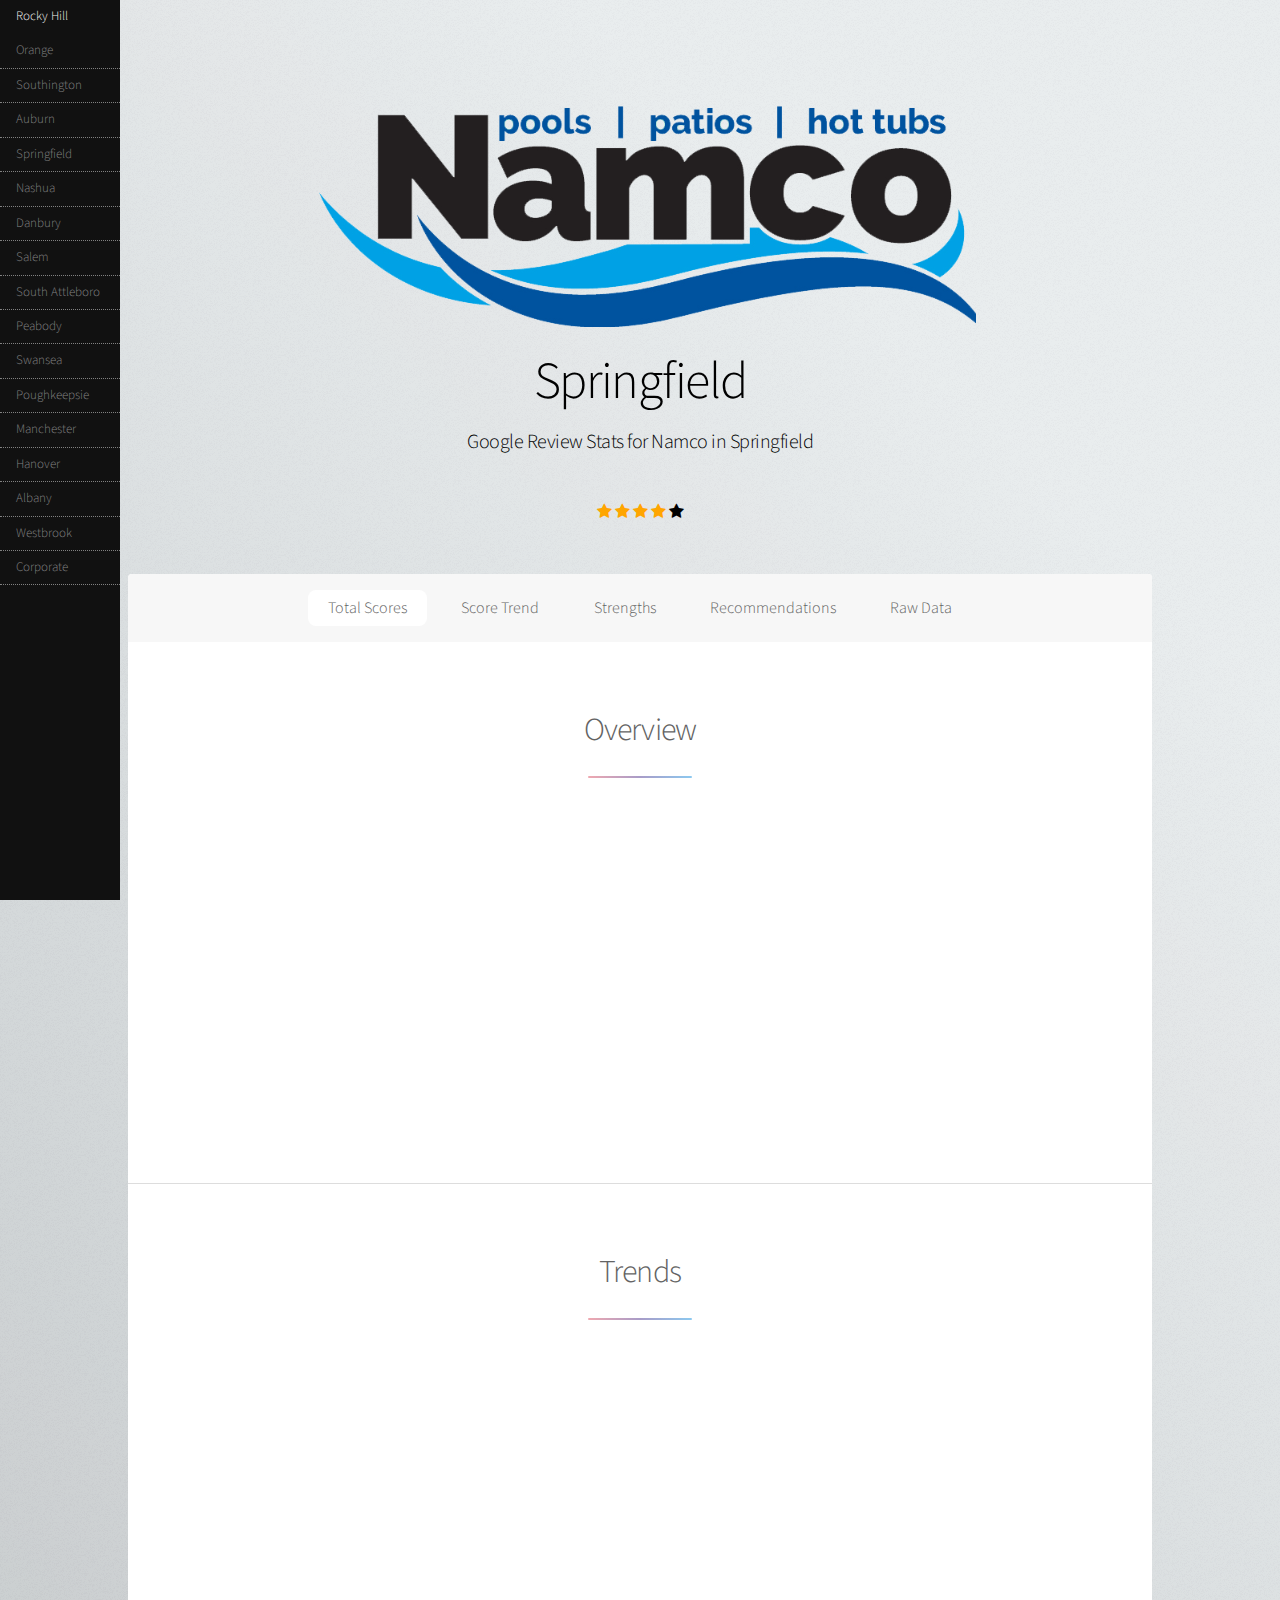
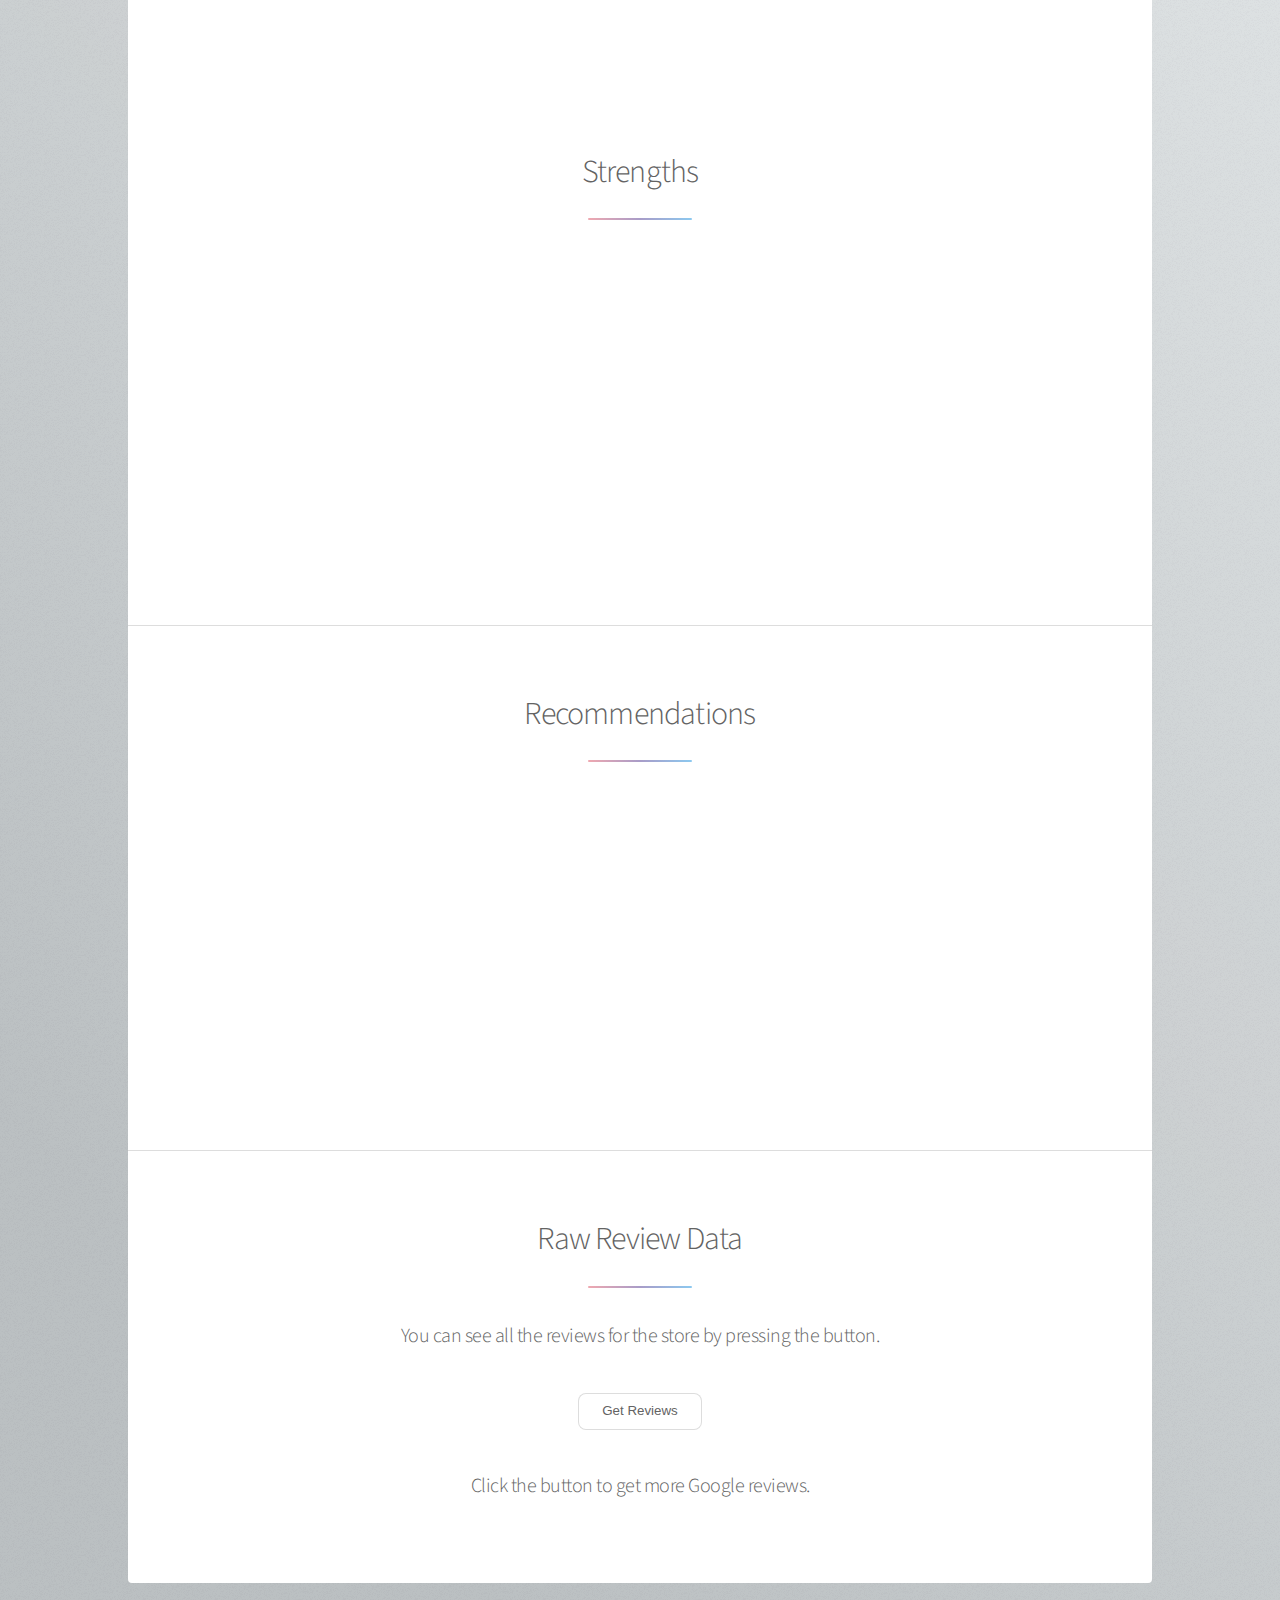
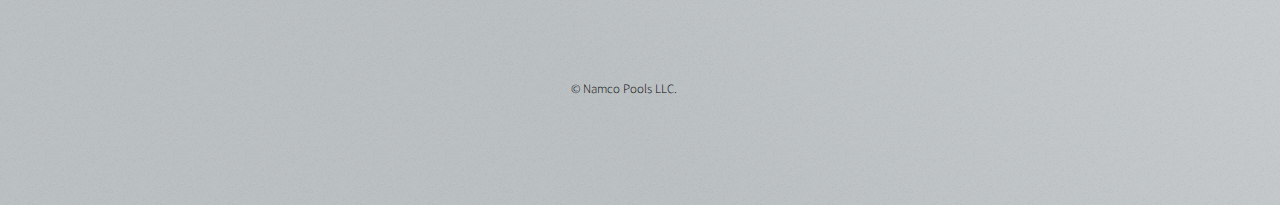
<file: index.html>
<!DOCTYPE HTML>

<html>
	<head>
		<title>Namco - Springfield Reviews</title>
		<meta charset="utf-8" />
		<meta name="viewport" content="width=device-width, initial-scale=1, user-scalable=no" />
		<link rel="stylesheet" href="assets/css/main.css" href="https://cdnjs.cloudflare.com/ajax/libs/font-awesome/4.7.0/css/font-awesome.min.css"/>
		<noscript><link rel="stylesheet" href="assets/css/noscript.css" /></noscript>
		<meta http-equiv="Content-Type" content="text/html; charset=iso-8859-1" />
		<!-- bar graph -->
		<script>
			window.onload = function () {

var chart = new CanvasJS.Chart("chartContainer1",
    {
animationEnabled: true,
        title: {
            text: "Store Recommendations",
        },
        data: [
        {
            type: "pie",
            showInLegend: true,
            dataPoints: [
                { y: 2, legendText: "Poor Customer Service", indexLabel: "No Help" },
                { y: 1, legendText: "Hard to find products and/or messy store", indexLabel: "Messy" },
               { y: 0, legendText: "The staff was very cold and didn't know anything", indexLabel: "Unprofessional"},
            ]
        },
        ]
    });
chart.render();

var chart = new CanvasJS.Chart("chartContainer2",
    {
        animationEnabled: true,
        title: {
            text: "Store Strengths",
        },
        data: [
        {
            type: "pie",
            showInLegend: true,
            dataPoints: [
                { y: 3, legendText: "Helpful Customer Service", indexLabel: "Help" },
                { y: 3, legendText: "Had products available and well-presented", indexLabel: "Availability" },
                { y: 2, legendText: "The staff was very friendly and knowledgable", indexLabel: "Professional" },
            ]
        },
        ]
    });
chart.render();

var chart = new CanvasJS.Chart("chartContainer3",
    {
        animationEnabled: true,
        title: {
            text: "Last 7 Google Reviews"
        },
        axisX: {
            valueFormatString: "MMM",
            interval: 1,
            intervalType: "month"
        },
        axisY: {
            includeZero: false
        },
        data: [
        {
          type: "line",
          dataPoints: [
              { x: new Date(2018, 08, 09), y: 5 },
              { x: new Date(2018, 08, 13), y: 5 },
              { x: new Date(2018, 08, 23), y: 3 },
              { x: new Date(2018, 09, 10), y: 5 },
              { x: new Date(2018, 11, 19), y: 3 },
              { x: new Date(2019, 00, 18), y: 5 },
              { x: new Date(2019, 01, 08), y: 2 }
            ]
        }
        ]
    });
chart.render();

var chart = new CanvasJS.Chart("chartContainer4",
    {
        animationEnabled: true,
        title: {
            text: "Total Number of Google Reviews"
        },
        axisX: {
            interval: 10,
        },


        data: [
        {
            type: "column",
            color: "rgba(85,208,211,.3)",
            dataPoints: [
                { x: 10, y: 0, label: "1 Star" },
                { x: 20, y: 1, label: "2 Star" },
                { x: 30, y: 2, label: "3 Star" },
                { x: 40, y: 0, label: "4 Star" },
                { x: 50, y: 7, label: "5 Star" },
            ]
        },
        ]
    });
chart.render();

	}
		</script>
		
	</head>
	<body class="is-preload">

			<div class="sidenav">
			  <a href="https://namcoreviews.github.io/rockyhill/">Rocky Hill</a>
			  <a href="https://namcoreviews.github.io/orange/">Orange</a>
			  <a href="https://namcoreviews.github.io/southington">Southington</a>
			  <a href="https://namcoreviews.github.io/auburn">Auburn</a>
			  <a href="https://namcoreviews.github.io/springfield">Springfield</a>
			  <a href="https://namcoreviews.github.io/nashua">Nashua</a>
			  <a href="https://namcoreviews.github.io/danbury">Danbury</a>
			  <a href="https://namcoreviews.github.io/salem">Salem</a>
			  <a href="https://namcoreviews.github.io/attleboro">South Attleboro</a>
			  <a href="https://namcoreviews.github.io/peabody">Peabody</a>
			  <a href="https://namcoreviews.github.io/swansea">Swansea</a>
			  <a href="https://namcoreviews.github.io/poughkeepsie">Poughkeepsie</a>
			  <a href="https://namcoreviews.github.io/manchester">Manchester</a>
			  <a href="https://namcoreviews.github.io/hanover">Hanover</a>
			  <a href="https://namcoreviews.github.io/albany">Albany</a>
			  <a href="https://namcoreviews.github.io/westbrook">Westbrook</a>
			  <a href="https://namcoreviews.github.io/corporate">Corporate</a>

			</div>	
		
		<!-- Wrapper -->
			<div id="wrapper">

				<!-- Header -->
					<header id="header" class="alt">
						<span class="logo"><img src="images/Namco_Logo_CMYK.png" alt="" /></span>
						<h1>Springfield</h1>
						<p>Google Review Stats for Namco in Springfield</p>
							<span class="fa fa-star checked"></span>
							<span class="fa fa-star checked"></span>
							<span class="fa fa-star checked"></span>
							<span class="fa fa-star checked"></span>
							<span class="fa fa-star "></span>

					</header>

				<!-- Nav -->
					<nav id="nav">
						<ul>
							<li><a href="#total" class="active">Total Scores</a></li>
							<li><a href="#trend">Score Trend</a></li>
							<li><a href="#strengths">Strengths</a></li>
							<li><a href="#recommendations">Recommendations</a></li>
							<li><a href="#raw"> Raw Data</a></li>
						</ul>
					</nav>

				<!-- Main -->
					<div id="main">

						<!-- Overview -->
						
							<section id="total" class="main">
								<div class="spotlight">
									<div align="center" class="content">
										<header class="major">
											<h2>Overview</h2>

										</header>
											<div id="chartContainer4" style="width: 45%; height: 300px;display: inline-block;"></div><br>

									</div>

								</div>
							</section>
						
	
						
						<!-- Trends -->
						
							<section id="trend" class="main special">
								<header class="major">
									<h2>Trends</h2>
								</header>

								<ul class="features">
									<div id="chartContainer3" style="width: 45%; height: 300px;display: inline-block;"></div><br>
									</ul>
							</section>

						<!-- Strengths -->
							<div align="center">
							<section align="center" id="strengths" class="main special">
								<header class="major">
									<h2>Strengths</h2>
								</header>


								<div align="left" id="chartContainer2" style="width: 45%; height: 300px;display: inline-block;"></div>
	
								<footer class="major">

								</footer>
							</section>
							</div>
						<!-- Recommendations -->
						
							<section id="recommendations" class="main special">
								<header class="major">
									<h2>Recommendations</h2>

								</header>
								<footer class="major">
								<div id="chartContainer1" style="width: 45%; height: 300px;display: inline-block;"></div><br> 

								</footer>
							</section>
						
						<!-- Raw Reviews -->
						
							<section id="raw" class="main special">
								<header class="major">
									<h2>Raw Review Data</h2>
									<p>You can see all the reviews for the store by pressing the button.</p>
									<div class="container">
										<div class="col-md-6">
											<p hidden="hidden"><input type="text" id="placeid" class="form-control" placeholder="Place ID" value="ChIJmRah-pbC5okRsgKdDPIHm1w"/></p>
											<p><button class="go btn btn-block btn-primary">Get Reviews</button></p>
											<div class="results"></div>
										</div>
		
										<div class="col-md-6">
										<p>Click the button to get more Google reviews.</p>

										</div>
									</div>

								</header>
								<footer class="major">

								</footer>
							</section>

					</div>

				<!-- Footer -->
					<footer id="footer">

						<p align="center" class="copyright">&copy; Namco Pools LLC.</p>
					</footer>

			</div>

		<!-- Scripts -->
			<script src="assets/js/jquery.min.js"></script>
			<script src="assets/js/jquery.scrollex.min.js"></script>
			<script type="text/javascript" src="https://canvasjs.com/assets/script/canvasjs.min.js"></script>
			<script src="assets/js/jquery.scrolly.min.js"></script>
			<script src="assets/js/browser.min.js"></script>
			<script src="assets/js/breakpoints.min.js"></script>
			<script src="assets/js/util.js"></script>
			<script src="assets/js/main.js"></script>
			<script src="https://code.jquery.com/jquery-3.2.1.min.js"
				integrity="sha256-hwg4gsxgFZhOsEEamdOYGBf13FyQuiTwlAQgxVSNgt4="
				crossorigin="anonymous"></script>
			<script src="https://maxcdn.bootstrapcdn.com/bootstrap/3.3.7/js/bootstrap.min.js"
				integrity="sha384-Tc5IQib027qvyjSMfHjOMaLkfuWVxZxUPnCJA7l2mCWNIpG9mGCD8wGNIcPD7Txa"
				crossorigin="anonymous"></script>
			<script src="assets/js/reviews.js"></script>

	</body>
</html>
</file>
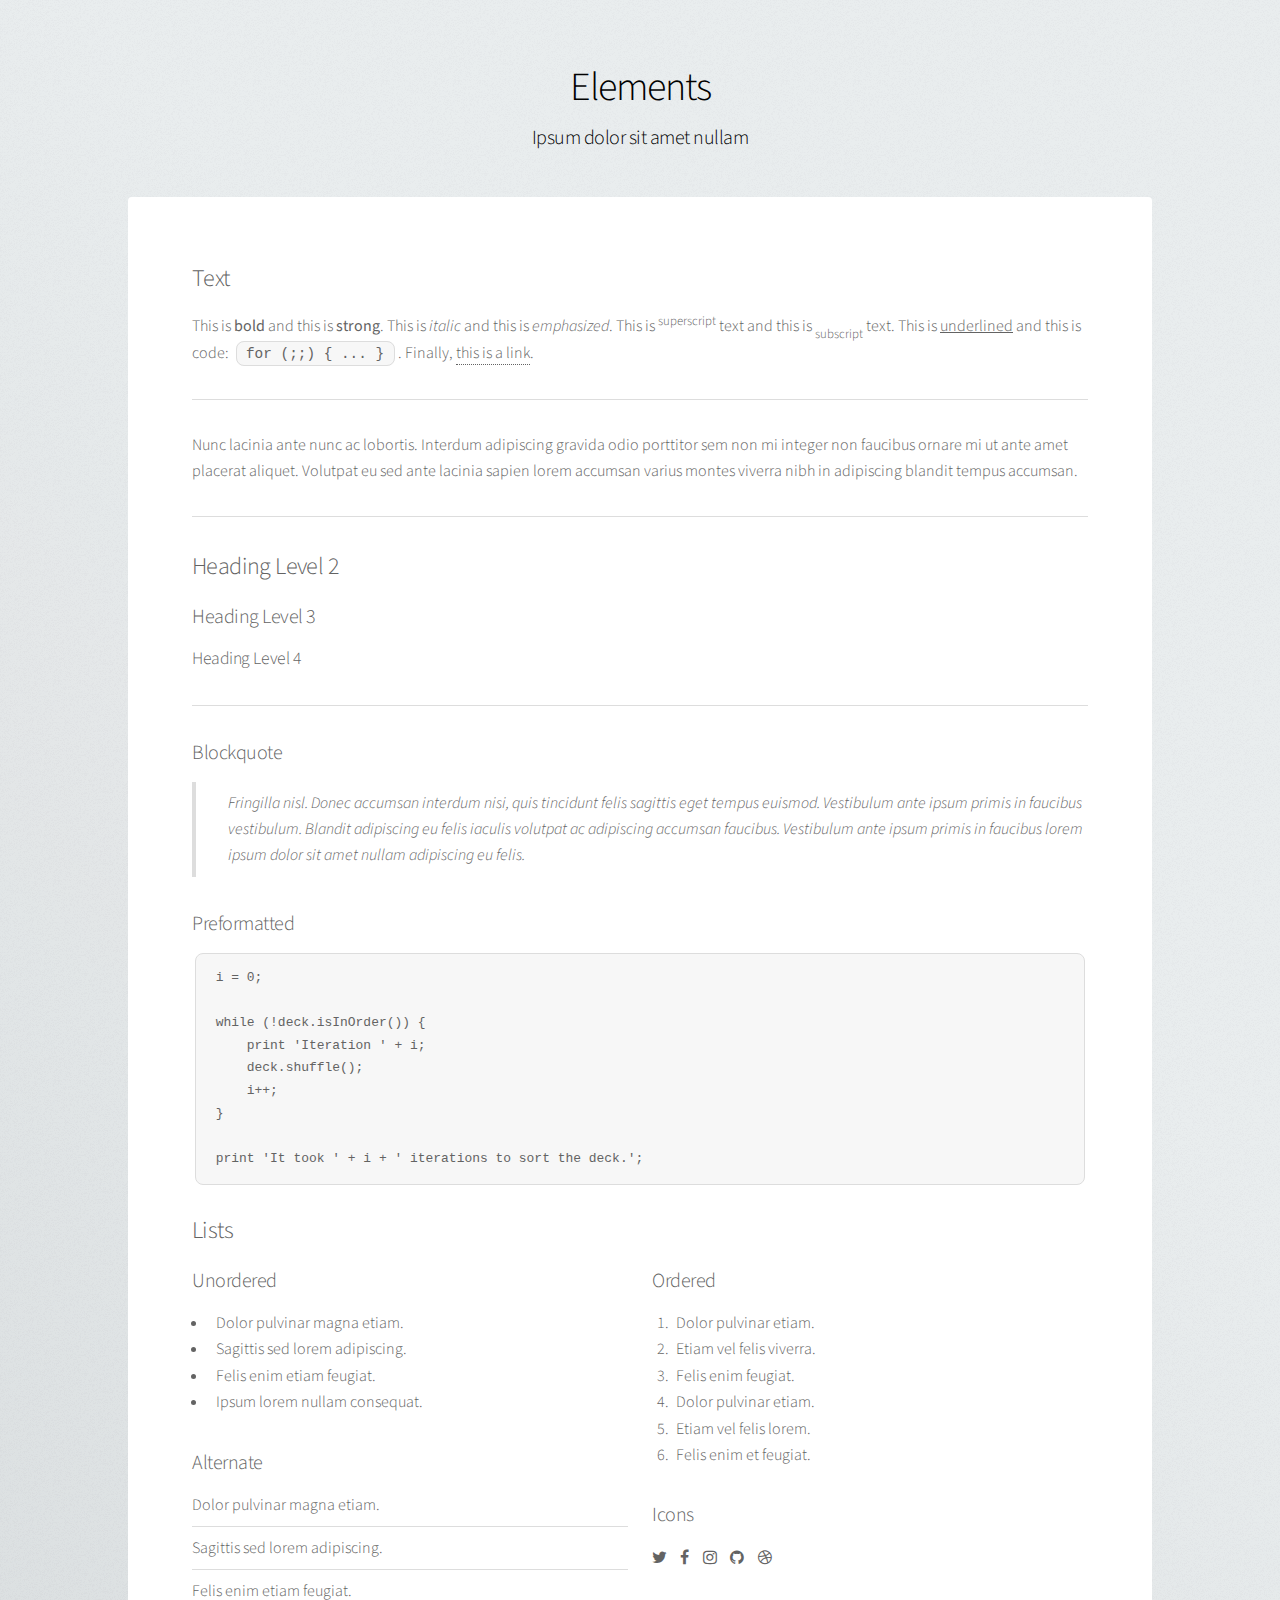
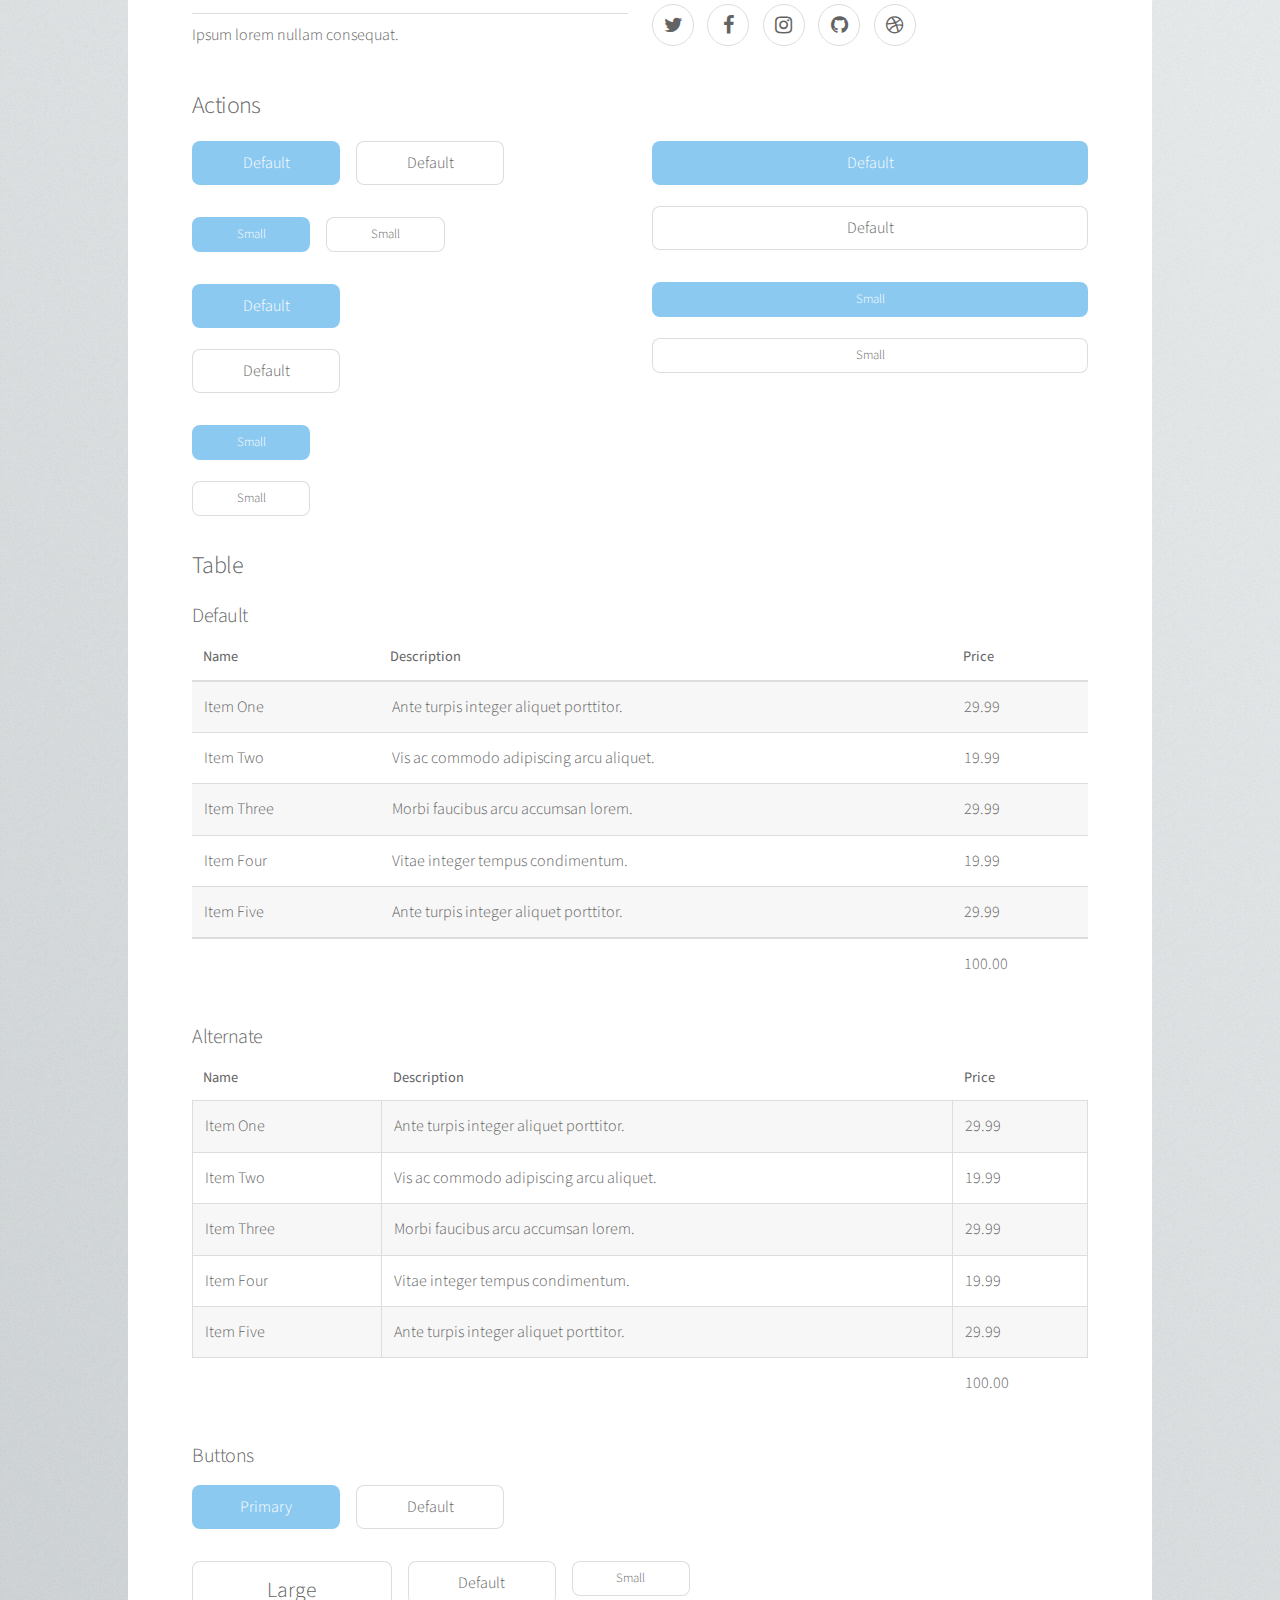
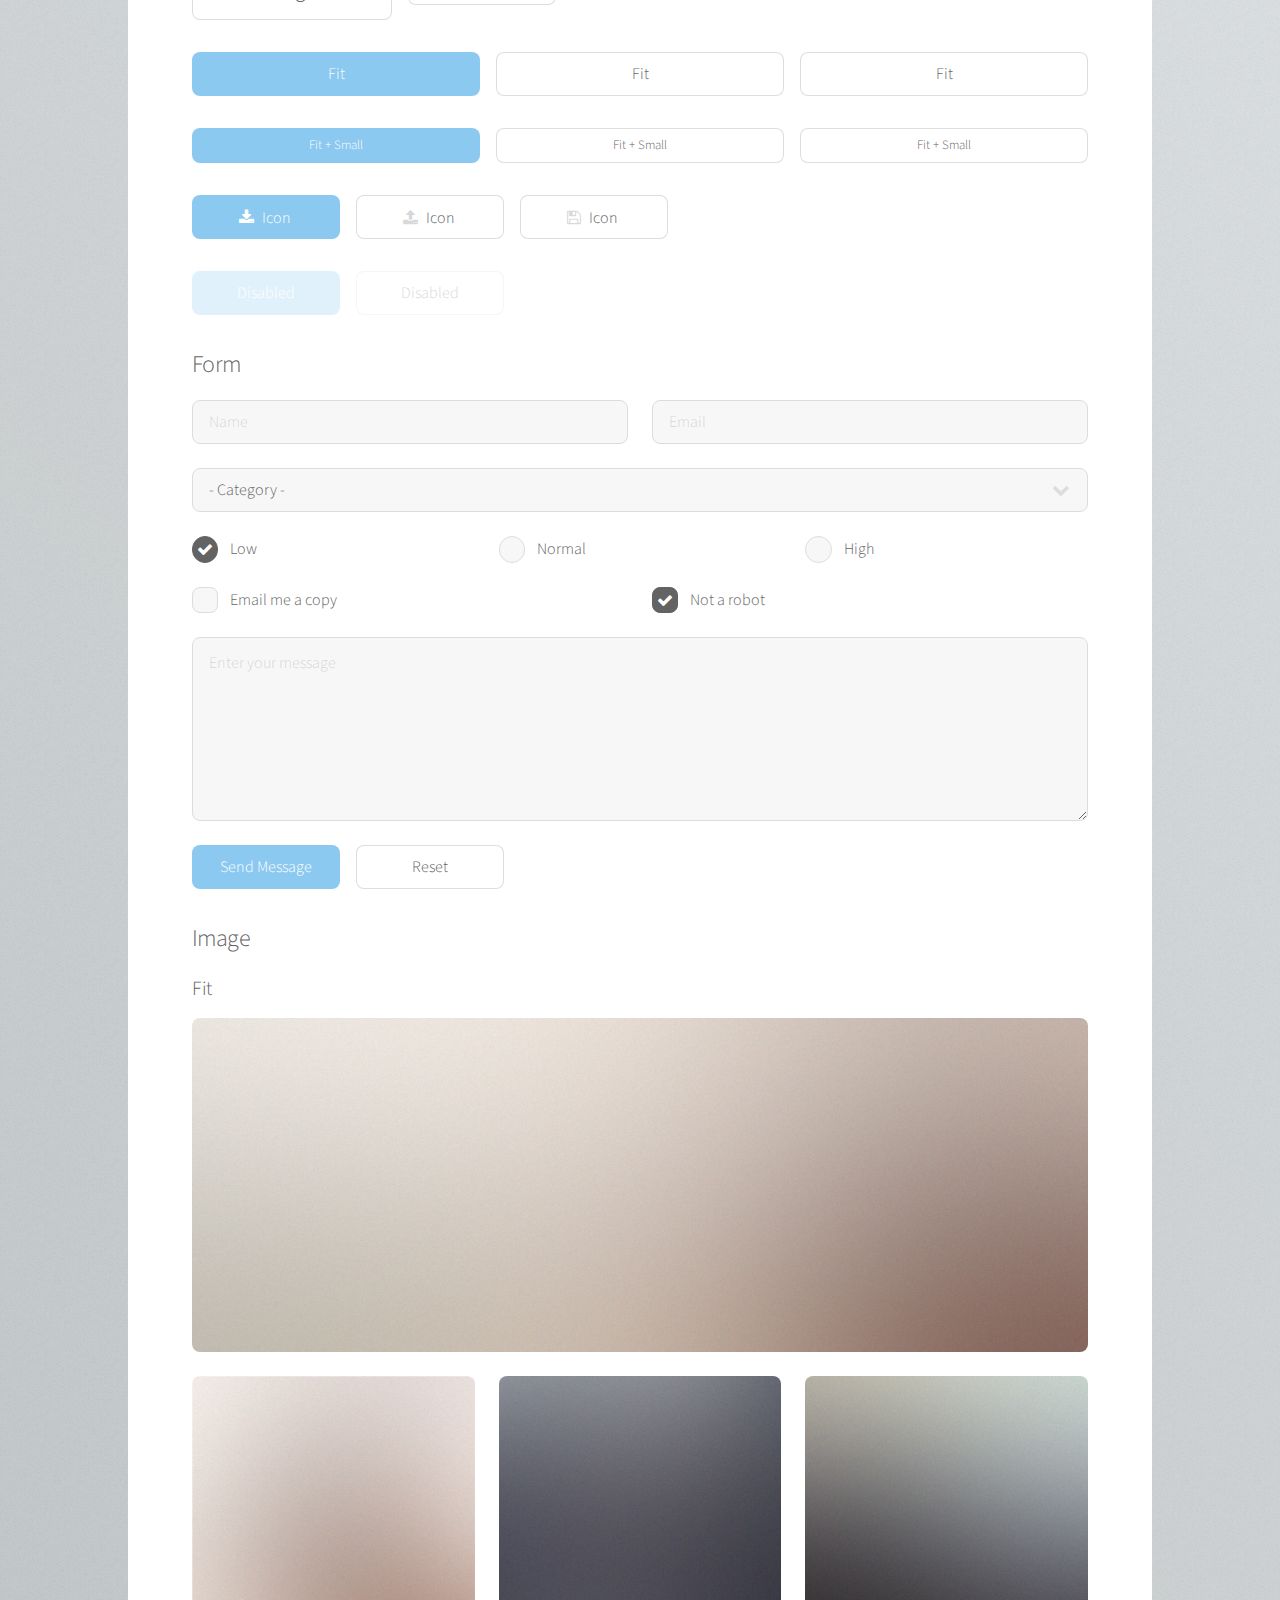
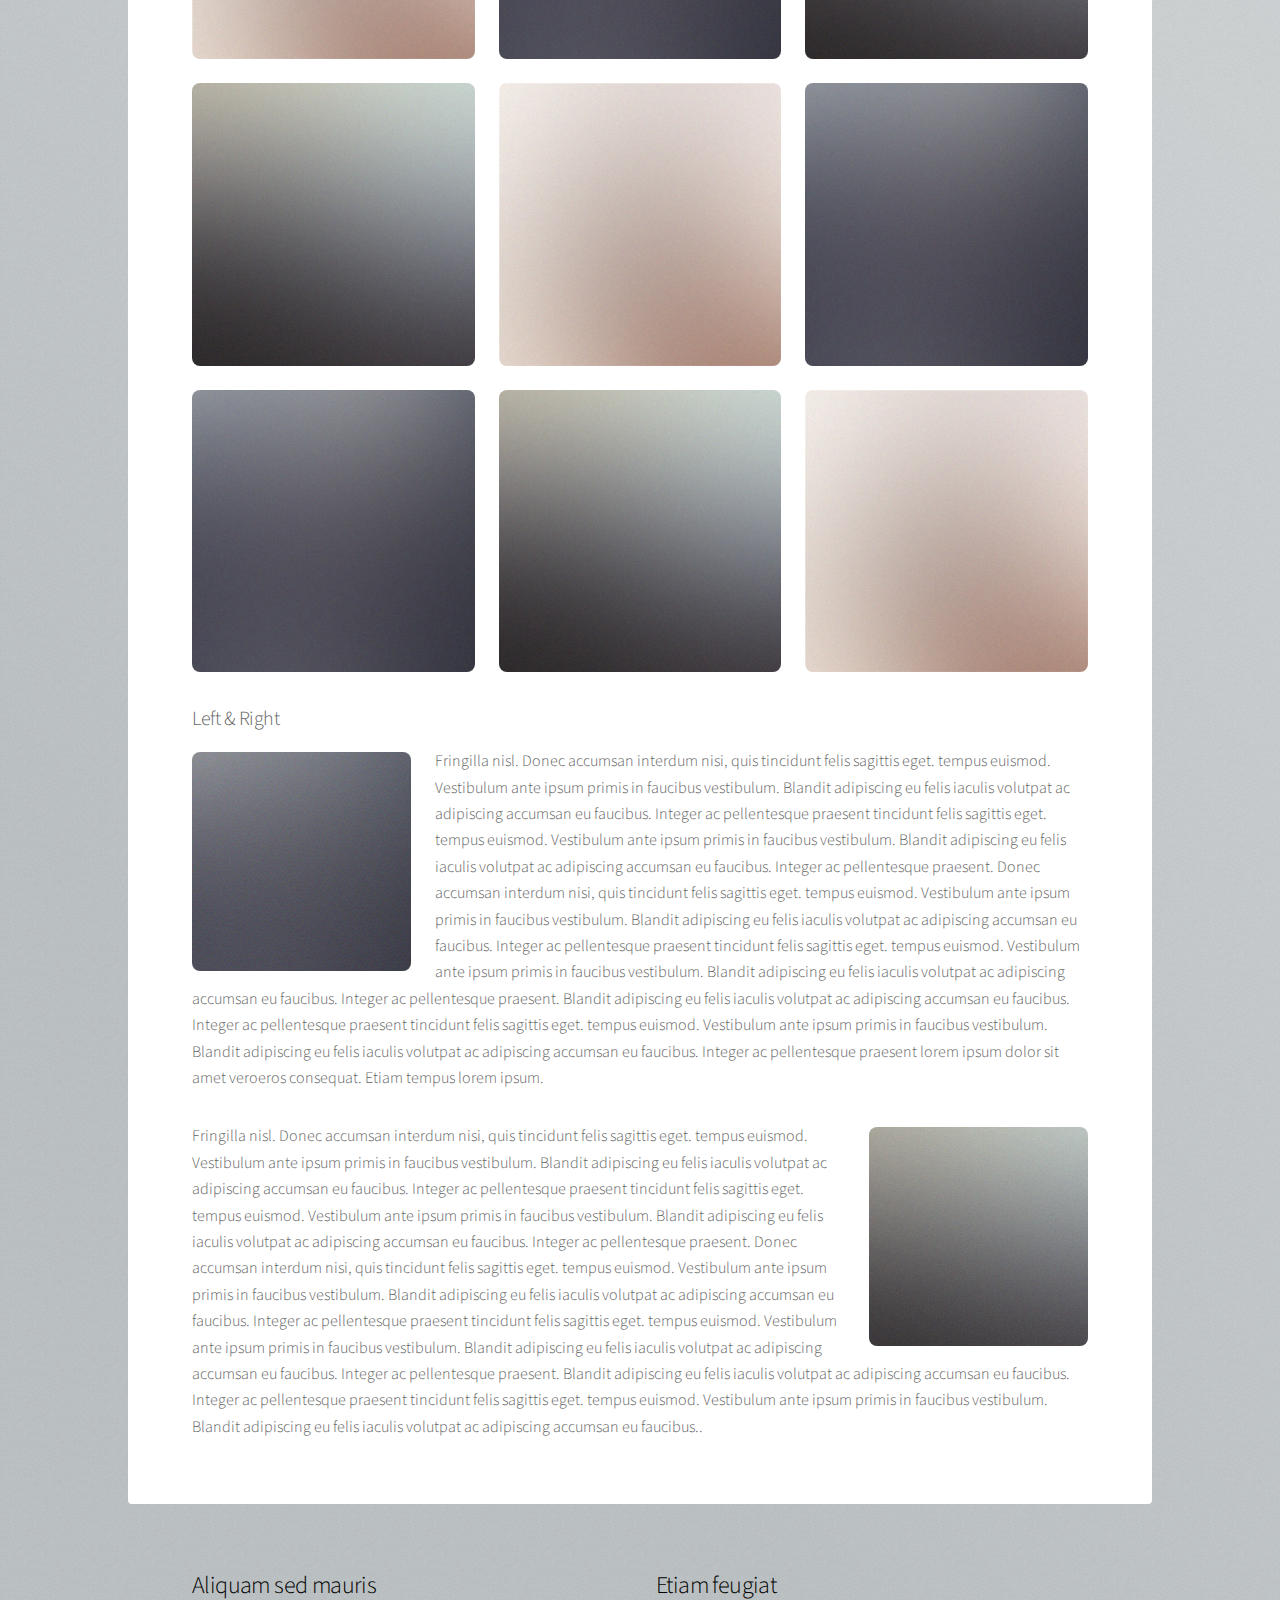
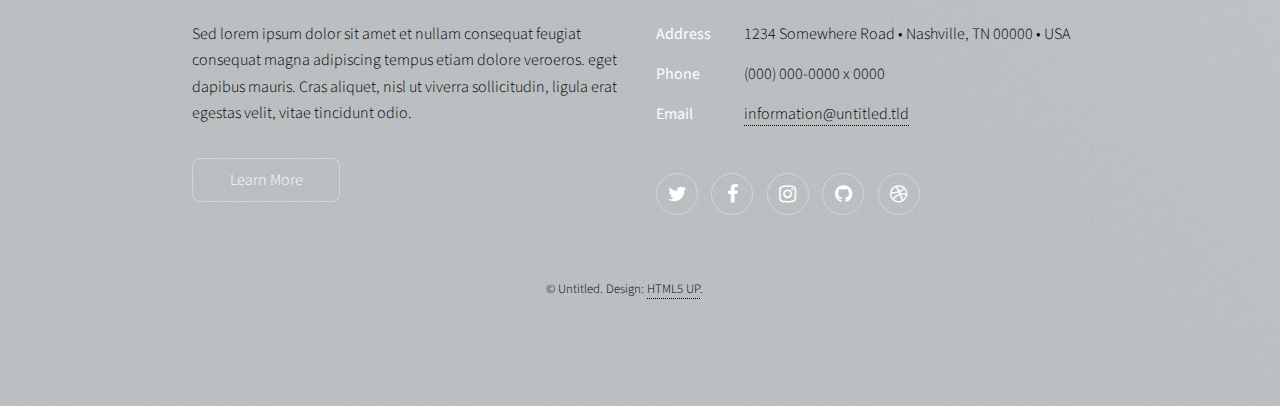
<file: elements.html>
<!DOCTYPE HTML>
<!--
	Stellar by HTML5 UP
	html5up.net | @ajlkn
	Free for personal and commercial use under the CCA 3.0 license (html5up.net/license)
-->
<html>
	<head>
		<title>Elements - Stellar by HTML5 UP</title>
		<meta charset="utf-8" />
		<meta name="viewport" content="width=device-width, initial-scale=1, user-scalable=no" />
		<link rel="stylesheet" href="assets/css/main.css" />
		<noscript><link rel="stylesheet" href="assets/css/noscript.css" /></noscript>
	</head>
	<body class="is-preload">

		<!-- Wrapper -->
			<div id="wrapper">

				<!-- Header -->
					<header id="header">
						<h1>Elements</h1>
						<p>Ipsum dolor sit amet nullam</p>
					</header>

				<!-- Main -->
					<div id="main">

						<!-- Content -->
							<section id="content" class="main">

								<!-- Text -->
									<section>
										<h2>Text</h2>
										<p>This is <b>bold</b> and this is <strong>strong</strong>. This is <i>italic</i> and this is <em>emphasized</em>.
										This is <sup>superscript</sup> text and this is <sub>subscript</sub> text.
										This is <u>underlined</u> and this is code: <code>for (;;) { ... }</code>. Finally, <a href="#">this is a link</a>.</p>
										<hr />
										<p>Nunc lacinia ante nunc ac lobortis. Interdum adipiscing gravida odio porttitor sem non mi integer non faucibus ornare mi ut ante amet placerat aliquet. Volutpat eu sed ante lacinia sapien lorem accumsan varius montes viverra nibh in adipiscing blandit tempus accumsan.</p>
										<hr />
										<h2>Heading Level 2</h2>
										<h3>Heading Level 3</h3>
										<h4>Heading Level 4</h4>
										<hr />
										<h3>Blockquote</h3>
										<blockquote>Fringilla nisl. Donec accumsan interdum nisi, quis tincidunt felis sagittis eget tempus euismod. Vestibulum ante ipsum primis in faucibus vestibulum. Blandit adipiscing eu felis iaculis volutpat ac adipiscing accumsan faucibus. Vestibulum ante ipsum primis in faucibus lorem ipsum dolor sit amet nullam adipiscing eu felis.</blockquote>
										<h3>Preformatted</h3>
										<pre><code>i = 0;

while (!deck.isInOrder()) {
    print 'Iteration ' + i;
    deck.shuffle();
    i++;
}

print 'It took ' + i + ' iterations to sort the deck.';</code></pre>
									</section>

								<!-- Lists -->
									<section>
										<h2>Lists</h2>
										<div class="row">
											<div class="col-6 col-12-medium">
												<h3>Unordered</h3>
												<ul>
													<li>Dolor pulvinar magna etiam.</li>
													<li>Sagittis sed lorem adipiscing.</li>
													<li>Felis enim etiam feugiat.</li>
													<li>Ipsum lorem nullam consequat.</li>
												</ul>
												<h3>Alternate</h3>
												<ul class="alt">
													<li>Dolor pulvinar magna etiam.</li>
													<li>Sagittis sed lorem adipiscing.</li>
													<li>Felis enim etiam feugiat.</li>
													<li>Ipsum lorem nullam consequat.</li>
												</ul>
											</div>
											<div class="col-6 col-12-medium">
												<h3>Ordered</h3>
												<ol>
													<li>Dolor pulvinar etiam.</li>
													<li>Etiam vel felis viverra.</li>
													<li>Felis enim feugiat.</li>
													<li>Dolor pulvinar etiam.</li>
													<li>Etiam vel felis lorem.</li>
													<li>Felis enim et feugiat.</li>
												</ol>
												<h3>Icons</h3>
												<ul class="icons">
													<li><a href="#" class="icon fa-twitter"><span class="label">Twitter</span></a></li>
													<li><a href="#" class="icon fa-facebook"><span class="label">Facebook</span></a></li>
													<li><a href="#" class="icon fa-instagram"><span class="label">Instagram</span></a></li>
													<li><a href="#" class="icon fa-github"><span class="label">GitHub</span></a></li>
													<li><a href="#" class="icon fa-dribbble"><span class="label">Dribbble</span></a></li>
												</ul>
												<ul class="icons">
													<li><a href="#" class="icon alt fa-twitter"><span class="label">Twitter</span></a></li>
													<li><a href="#" class="icon alt fa-facebook"><span class="label">Facebook</span></a></li>
													<li><a href="#" class="icon alt fa-instagram"><span class="label">Instagram</span></a></li>
													<li><a href="#" class="icon alt fa-github"><span class="label">GitHub</span></a></li>
													<li><a href="#" class="icon alt fa-dribbble"><span class="label">Dribbble</span></a></li>
												</ul>
											</div>
										</div>
										<h2>Actions</h2>
										<div class="row">
											<div class="col-6 col-12-medium">
												<ul class="actions">
													<li><a href="#" class="button primary">Default</a></li>
													<li><a href="#" class="button">Default</a></li>
												</ul>
												<ul class="actions small">
													<li><a href="#" class="button primary small">Small</a></li>
													<li><a href="#" class="button small">Small</a></li>
												</ul>
												<ul class="actions stacked">
													<li><a href="#" class="button primary">Default</a></li>
													<li><a href="#" class="button">Default</a></li>
												</ul>
												<ul class="actions stacked">
													<li><a href="#" class="button primary small">Small</a></li>
													<li><a href="#" class="button small">Small</a></li>
												</ul>
											</div>
											<div class="col-6 col-12-medium">
												<ul class="actions stacked">
													<li><a href="#" class="button primary fit">Default</a></li>
													<li><a href="#" class="button fit">Default</a></li>
												</ul>
												<ul class="actions stacked">
													<li><a href="#" class="button primary small fit">Small</a></li>
													<li><a href="#" class="button small fit">Small</a></li>
												</ul>
											</div>
										</div>
									</section>

								<!-- Table -->
									<section>
										<h2>Table</h2>
										<h3>Default</h3>
										<div class="table-wrapper">
											<table>
												<thead>
													<tr>
														<th>Name</th>
														<th>Description</th>
														<th>Price</th>
													</tr>
												</thead>
												<tbody>
													<tr>
														<td>Item One</td>
														<td>Ante turpis integer aliquet porttitor.</td>
														<td>29.99</td>
													</tr>
													<tr>
														<td>Item Two</td>
														<td>Vis ac commodo adipiscing arcu aliquet.</td>
														<td>19.99</td>
													</tr>
													<tr>
														<td>Item Three</td>
														<td> Morbi faucibus arcu accumsan lorem.</td>
														<td>29.99</td>
													</tr>
													<tr>
														<td>Item Four</td>
														<td>Vitae integer tempus condimentum.</td>
														<td>19.99</td>
													</tr>
													<tr>
														<td>Item Five</td>
														<td>Ante turpis integer aliquet porttitor.</td>
														<td>29.99</td>
													</tr>
												</tbody>
												<tfoot>
													<tr>
														<td colspan="2"></td>
														<td>100.00</td>
													</tr>
												</tfoot>
											</table>
										</div>

										<h3>Alternate</h3>
										<div class="table-wrapper">
											<table class="alt">
												<thead>
													<tr>
														<th>Name</th>
														<th>Description</th>
														<th>Price</th>
													</tr>
												</thead>
												<tbody>
													<tr>
														<td>Item One</td>
														<td>Ante turpis integer aliquet porttitor.</td>
														<td>29.99</td>
													</tr>
													<tr>
														<td>Item Two</td>
														<td>Vis ac commodo adipiscing arcu aliquet.</td>
														<td>19.99</td>
													</tr>
													<tr>
														<td>Item Three</td>
														<td> Morbi faucibus arcu accumsan lorem.</td>
														<td>29.99</td>
													</tr>
													<tr>
														<td>Item Four</td>
														<td>Vitae integer tempus condimentum.</td>
														<td>19.99</td>
													</tr>
													<tr>
														<td>Item Five</td>
														<td>Ante turpis integer aliquet porttitor.</td>
														<td>29.99</td>
													</tr>
												</tbody>
												<tfoot>
													<tr>
														<td colspan="2"></td>
														<td>100.00</td>
													</tr>
												</tfoot>
											</table>
										</div>
									</section>

								<!-- Buttons -->
									<section>
										<h3>Buttons</h3>
										<ul class="actions">
											<li><a href="#" class="button primary">Primary</a></li>
											<li><a href="#" class="button">Default</a></li>
										</ul>
										<ul class="actions">
											<li><a href="#" class="button large">Large</a></li>
											<li><a href="#" class="button">Default</a></li>
											<li><a href="#" class="button small">Small</a></li>
										</ul>
										<ul class="actions fit">
											<li><a href="#" class="button primary fit">Fit</a></li>
											<li><a href="#" class="button fit">Fit</a></li>
											<li><a href="#" class="button fit">Fit</a></li>
										</ul>
										<ul class="actions fit small">
											<li><a href="#" class="button primary fit small">Fit + Small</a></li>
											<li><a href="#" class="button fit small">Fit + Small</a></li>
											<li><a href="#" class="button fit small">Fit + Small</a></li>
										</ul>
										<ul class="actions">
											<li><a href="#" class="button primary icon fa-download">Icon</a></li>
											<li><a href="#" class="button icon fa-upload">Icon</a></li>
											<li><a href="#" class="button icon fa-save">Icon</a></li>
										</ul>
										<ul class="actions">
											<li><span class="button primary disabled">Disabled</span></li>
											<li><span class="button disabled">Disabled</span></li>
										</ul>
									</section>

								<!-- Form -->
									<section>
										<h2>Form</h2>
										<form method="post" action="#">
											<div class="row gtr-uniform">
												<div class="col-6 col-12-xsmall">
													<input type="text" name="demo-name" id="demo-name" value="" placeholder="Name" />
												</div>
												<div class="col-6 col-12-xsmall">
													<input type="email" name="demo-email" id="demo-email" value="" placeholder="Email" />
												</div>
												<div class="col-12">
													<select name="demo-category" id="demo-category">
														<option value="">- Category -</option>
														<option value="1">Manufacturing</option>
														<option value="1">Shipping</option>
														<option value="1">Administration</option>
														<option value="1">Human Resources</option>
													</select>
												</div>
												<div class="col-4 col-12-small">
													<input type="radio" id="demo-priority-low" name="demo-priority" checked>
													<label for="demo-priority-low">Low</label>
												</div>
												<div class="col-4 col-12-small">
													<input type="radio" id="demo-priority-normal" name="demo-priority">
													<label for="demo-priority-normal">Normal</label>
												</div>
												<div class="col-4 col-12-small">
													<input type="radio" id="demo-priority-high" name="demo-priority">
													<label for="demo-priority-high">High</label>
												</div>
												<div class="col-6 col-12-small">
													<input type="checkbox" id="demo-copy" name="demo-copy">
													<label for="demo-copy">Email me a copy</label>
												</div>
												<div class="col-6 col-12-small">
													<input type="checkbox" id="demo-human" name="demo-human" checked>
													<label for="demo-human">Not a robot</label>
												</div>
												<div class="col-12">
													<textarea name="demo-message" id="demo-message" placeholder="Enter your message" rows="6"></textarea>
												</div>
												<div class="col-12">
													<ul class="actions">
														<li><input type="submit" value="Send Message" class="primary" /></li>
														<li><input type="reset" value="Reset" /></li>
													</ul>
												</div>
											</div>
										</form>
									</section>

								<!-- Image -->
									<section>
										<h2>Image</h2>
										<h3>Fit</h3>
										<div class="box alt">
											<div class="row gtr-uniform">
												<div class="col-12"><span class="image fit"><img src="images/pic04.jpg" alt="" /></span></div>
												<div class="col-4"><span class="image fit"><img src="images/pic01.jpg" alt="" /></span></div>
												<div class="col-4"><span class="image fit"><img src="images/pic02.jpg" alt="" /></span></div>
												<div class="col-4"><span class="image fit"><img src="images/pic03.jpg" alt="" /></span></div>
												<div class="col-4"><span class="image fit"><img src="images/pic03.jpg" alt="" /></span></div>
												<div class="col-4"><span class="image fit"><img src="images/pic01.jpg" alt="" /></span></div>
												<div class="col-4"><span class="image fit"><img src="images/pic02.jpg" alt="" /></span></div>
												<div class="col-4"><span class="image fit"><img src="images/pic02.jpg" alt="" /></span></div>
												<div class="col-4"><span class="image fit"><img src="images/pic03.jpg" alt="" /></span></div>
												<div class="col-4"><span class="image fit"><img src="images/pic01.jpg" alt="" /></span></div>
											</div>
										</div>
										<h3>Left &amp; Right</h3>
										<p><span class="image left"><img src="images/pic05.jpg" alt="" /></span>Fringilla nisl. Donec accumsan interdum nisi, quis tincidunt felis sagittis eget. tempus euismod. Vestibulum ante ipsum primis in faucibus vestibulum. Blandit adipiscing eu felis iaculis volutpat ac adipiscing accumsan eu faucibus. Integer ac pellentesque praesent tincidunt felis sagittis eget. tempus euismod. Vestibulum ante ipsum primis in faucibus vestibulum. Blandit adipiscing eu felis iaculis volutpat ac adipiscing accumsan eu faucibus. Integer ac pellentesque praesent. Donec accumsan interdum nisi, quis tincidunt felis sagittis eget. tempus euismod. Vestibulum ante ipsum primis in faucibus vestibulum. Blandit adipiscing eu felis iaculis volutpat ac adipiscing accumsan eu faucibus. Integer ac pellentesque praesent tincidunt felis sagittis eget. tempus euismod. Vestibulum ante ipsum primis in faucibus vestibulum. Blandit adipiscing eu felis iaculis volutpat ac adipiscing accumsan eu faucibus. Integer ac pellentesque praesent. Blandit adipiscing eu felis iaculis volutpat ac adipiscing accumsan eu faucibus. Integer ac pellentesque praesent tincidunt felis sagittis eget. tempus euismod. Vestibulum ante ipsum primis in faucibus vestibulum. Blandit adipiscing eu felis iaculis volutpat ac adipiscing accumsan eu faucibus. Integer ac pellentesque praesent lorem ipsum dolor sit amet veroeros consequat. Etiam tempus lorem ipsum.</p>
										<p><span class="image right"><img src="images/pic06.jpg" alt="" /></span>Fringilla nisl. Donec accumsan interdum nisi, quis tincidunt felis sagittis eget. tempus euismod. Vestibulum ante ipsum primis in faucibus vestibulum. Blandit adipiscing eu felis iaculis volutpat ac adipiscing accumsan eu faucibus. Integer ac pellentesque praesent tincidunt felis sagittis eget. tempus euismod. Vestibulum ante ipsum primis in faucibus vestibulum. Blandit adipiscing eu felis iaculis volutpat ac adipiscing accumsan eu faucibus. Integer ac pellentesque praesent. Donec accumsan interdum nisi, quis tincidunt felis sagittis eget. tempus euismod. Vestibulum ante ipsum primis in faucibus vestibulum. Blandit adipiscing eu felis iaculis volutpat ac adipiscing accumsan eu faucibus. Integer ac pellentesque praesent tincidunt felis sagittis eget. tempus euismod. Vestibulum ante ipsum primis in faucibus vestibulum. Blandit adipiscing eu felis iaculis volutpat ac adipiscing accumsan eu faucibus. Integer ac pellentesque praesent. Blandit adipiscing eu felis iaculis volutpat ac adipiscing accumsan eu faucibus. Integer ac pellentesque praesent tincidunt felis sagittis eget. tempus euismod. Vestibulum ante ipsum primis in faucibus vestibulum. Blandit adipiscing eu felis iaculis volutpat ac adipiscing accumsan eu faucibus..</p>
									</section>

							</section>

					</div>

				<!-- Footer -->
					<footer id="footer">
						<section>
							<h2>Aliquam sed mauris</h2>
							<p>Sed lorem ipsum dolor sit amet et nullam consequat feugiat consequat magna adipiscing tempus etiam dolore veroeros. eget dapibus mauris. Cras aliquet, nisl ut viverra sollicitudin, ligula erat egestas velit, vitae tincidunt odio.</p>
							<ul class="actions">
								<li><a href="#" class="button">Learn More</a></li>
							</ul>
						</section>
						<section>
							<h2>Etiam feugiat</h2>
							<dl class="alt">
								<dt>Address</dt>
								<dd>1234 Somewhere Road &bull; Nashville, TN 00000 &bull; USA</dd>
								<dt>Phone</dt>
								<dd>(000) 000-0000 x 0000</dd>
								<dt>Email</dt>
								<dd><a href="#">information@untitled.tld</a></dd>
							</dl>
							<ul class="icons">
								<li><a href="#" class="icon fa-twitter alt"><span class="label">Twitter</span></a></li>
								<li><a href="#" class="icon fa-facebook alt"><span class="label">Facebook</span></a></li>
								<li><a href="#" class="icon fa-instagram alt"><span class="label">Instagram</span></a></li>
								<li><a href="#" class="icon fa-github alt"><span class="label">GitHub</span></a></li>
								<li><a href="#" class="icon fa-dribbble alt"><span class="label">Dribbble</span></a></li>
							</ul>
						</section>
						<p class="copyright">&copy; Untitled. Design: <a href="https://html5up.net">HTML5 UP</a>.</p>
					</footer>

			</div>

		<!-- Scripts -->
			<script src="assets/js/jquery.min.js"></script>
			<script src="assets/js/jquery.scrollex.min.js"></script>
			<script src="assets/js/jquery.scrolly.min.js"></script>
			<script src="assets/js/browser.min.js"></script>
			<script src="assets/js/breakpoints.min.js"></script>
			<script src="assets/js/util.js"></script>
			<script src="assets/js/main.js"></script>

	</body>
</html>
</file>
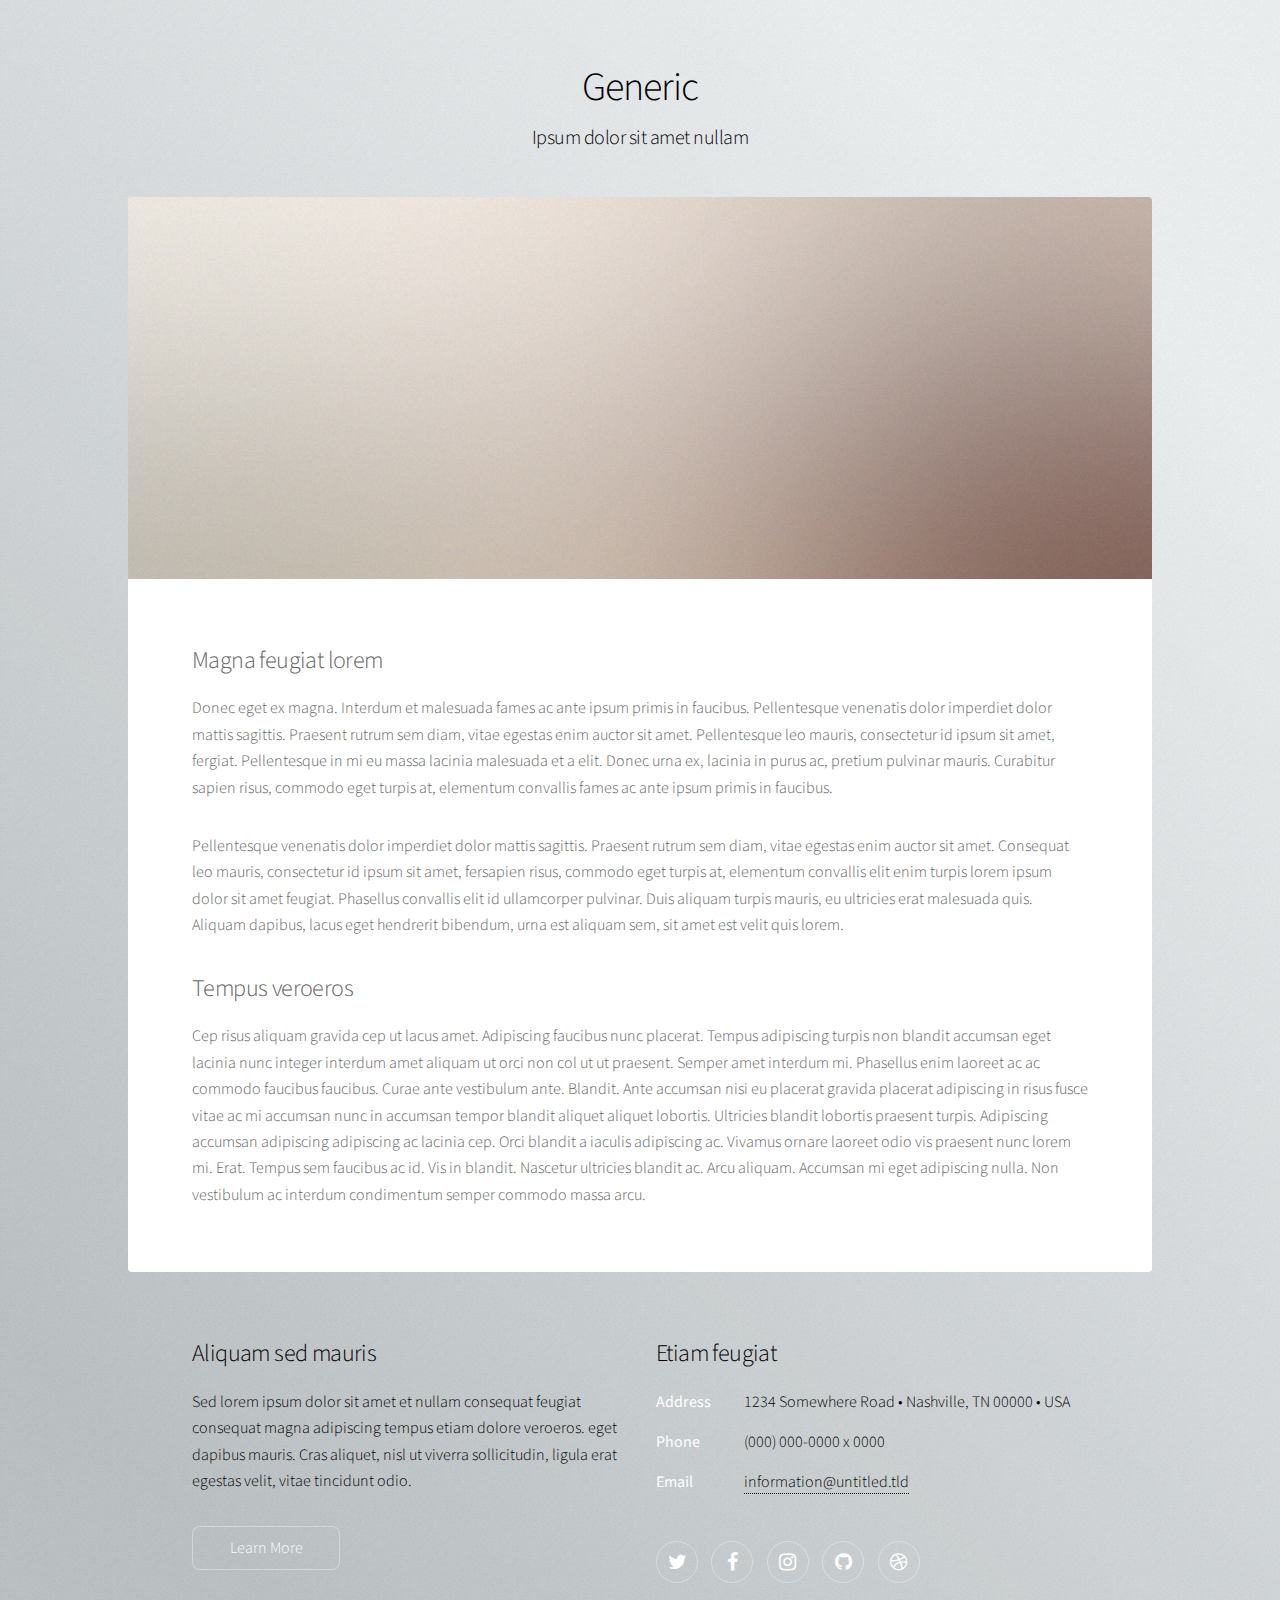
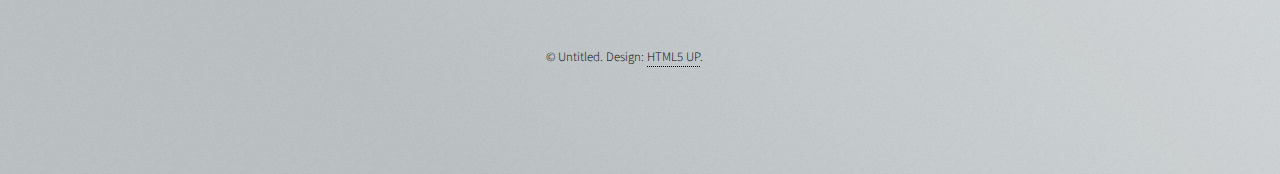
<file: generic.html>
<!DOCTYPE HTML>
<!--
	Stellar by HTML5 UP
	html5up.net | @ajlkn
	Free for personal and commercial use under the CCA 3.0 license (html5up.net/license)
-->
<html>
	<head>
		<title>Generic - Stellar by HTML5 UP</title>
		<meta charset="utf-8" />
		<meta name="viewport" content="width=device-width, initial-scale=1, user-scalable=no" />
		<link rel="stylesheet" href="assets/css/main.css" />
		<noscript><link rel="stylesheet" href="assets/css/noscript.css" /></noscript>
	</head>
	<body class="is-preload">

		<!-- Wrapper -->
			<div id="wrapper">

				<!-- Header -->
					<header id="header">
						<h1>Generic</h1>
						<p>Ipsum dolor sit amet nullam</p>
					</header>

				<!-- Main -->
					<div id="main">

						<!-- Content -->
							<section id="content" class="main">
								<span class="image main"><img src="images/pic04.jpg" alt="" /></span>
								<h2>Magna feugiat lorem</h2>
								<p>Donec eget ex magna. Interdum et malesuada fames ac ante ipsum primis in faucibus. Pellentesque venenatis dolor imperdiet dolor mattis sagittis. Praesent rutrum sem diam, vitae egestas enim auctor sit amet. Pellentesque leo mauris, consectetur id ipsum sit amet, fergiat. Pellentesque in mi eu massa lacinia malesuada et a elit. Donec urna ex, lacinia in purus ac, pretium pulvinar mauris. Curabitur sapien risus, commodo eget turpis at, elementum convallis fames ac ante ipsum primis in faucibus.</p>
								<p>Pellentesque venenatis dolor imperdiet dolor mattis sagittis. Praesent rutrum sem diam, vitae egestas enim auctor sit amet. Consequat leo mauris, consectetur id ipsum sit amet, fersapien risus, commodo eget turpis at, elementum convallis elit enim turpis lorem ipsum dolor sit amet feugiat. Phasellus convallis elit id ullamcorper pulvinar. Duis aliquam turpis mauris, eu ultricies erat malesuada quis. Aliquam dapibus, lacus eget hendrerit bibendum, urna est aliquam sem, sit amet est velit quis lorem.</p>
								<h2>Tempus veroeros</h2>
								<p>Cep risus aliquam gravida cep ut lacus amet. Adipiscing faucibus nunc placerat. Tempus adipiscing turpis non blandit accumsan eget lacinia nunc integer interdum amet aliquam ut orci non col ut ut praesent. Semper amet interdum mi. Phasellus enim laoreet ac ac commodo faucibus faucibus. Curae ante vestibulum ante. Blandit. Ante accumsan nisi eu placerat gravida placerat adipiscing in risus fusce vitae ac mi accumsan nunc in accumsan tempor blandit aliquet aliquet lobortis. Ultricies blandit lobortis praesent turpis. Adipiscing accumsan adipiscing adipiscing ac lacinia cep. Orci blandit a iaculis adipiscing ac. Vivamus ornare laoreet odio vis praesent nunc lorem mi. Erat. Tempus sem faucibus ac id. Vis in blandit. Nascetur ultricies blandit ac. Arcu aliquam. Accumsan mi eget adipiscing nulla. Non vestibulum ac interdum condimentum semper commodo massa arcu.</p>
							</section>

					</div>

				<!-- Footer -->
					<footer id="footer">
						<section>
							<h2>Aliquam sed mauris</h2>
							<p>Sed lorem ipsum dolor sit amet et nullam consequat feugiat consequat magna adipiscing tempus etiam dolore veroeros. eget dapibus mauris. Cras aliquet, nisl ut viverra sollicitudin, ligula erat egestas velit, vitae tincidunt odio.</p>
							<ul class="actions">
								<li><a href="#" class="button">Learn More</a></li>
							</ul>
						</section>
						<section>
							<h2>Etiam feugiat</h2>
							<dl class="alt">
								<dt>Address</dt>
								<dd>1234 Somewhere Road &bull; Nashville, TN 00000 &bull; USA</dd>
								<dt>Phone</dt>
								<dd>(000) 000-0000 x 0000</dd>
								<dt>Email</dt>
								<dd><a href="#">information@untitled.tld</a></dd>
							</dl>
							<ul class="icons">
								<li><a href="#" class="icon fa-twitter alt"><span class="label">Twitter</span></a></li>
								<li><a href="#" class="icon fa-facebook alt"><span class="label">Facebook</span></a></li>
								<li><a href="#" class="icon fa-instagram alt"><span class="label">Instagram</span></a></li>
								<li><a href="#" class="icon fa-github alt"><span class="label">GitHub</span></a></li>
								<li><a href="#" class="icon fa-dribbble alt"><span class="label">Dribbble</span></a></li>
							</ul>
						</section>
						<p class="copyright">&copy; Untitled. Design: <a href="https://html5up.net">HTML5 UP</a>.</p>
					</footer>

			</div>

		<!-- Scripts -->
			<script src="assets/js/jquery.min.js"></script>
			<script src="assets/js/jquery.scrollex.min.js"></script>
			<script src="assets/js/jquery.scrolly.min.js"></script>
			<script src="assets/js/browser.min.js"></script>
			<script src="assets/js/breakpoints.min.js"></script>
			<script src="assets/js/util.js"></script>
			<script src="assets/js/main.js"></script>

	</body>
</html>
</file>
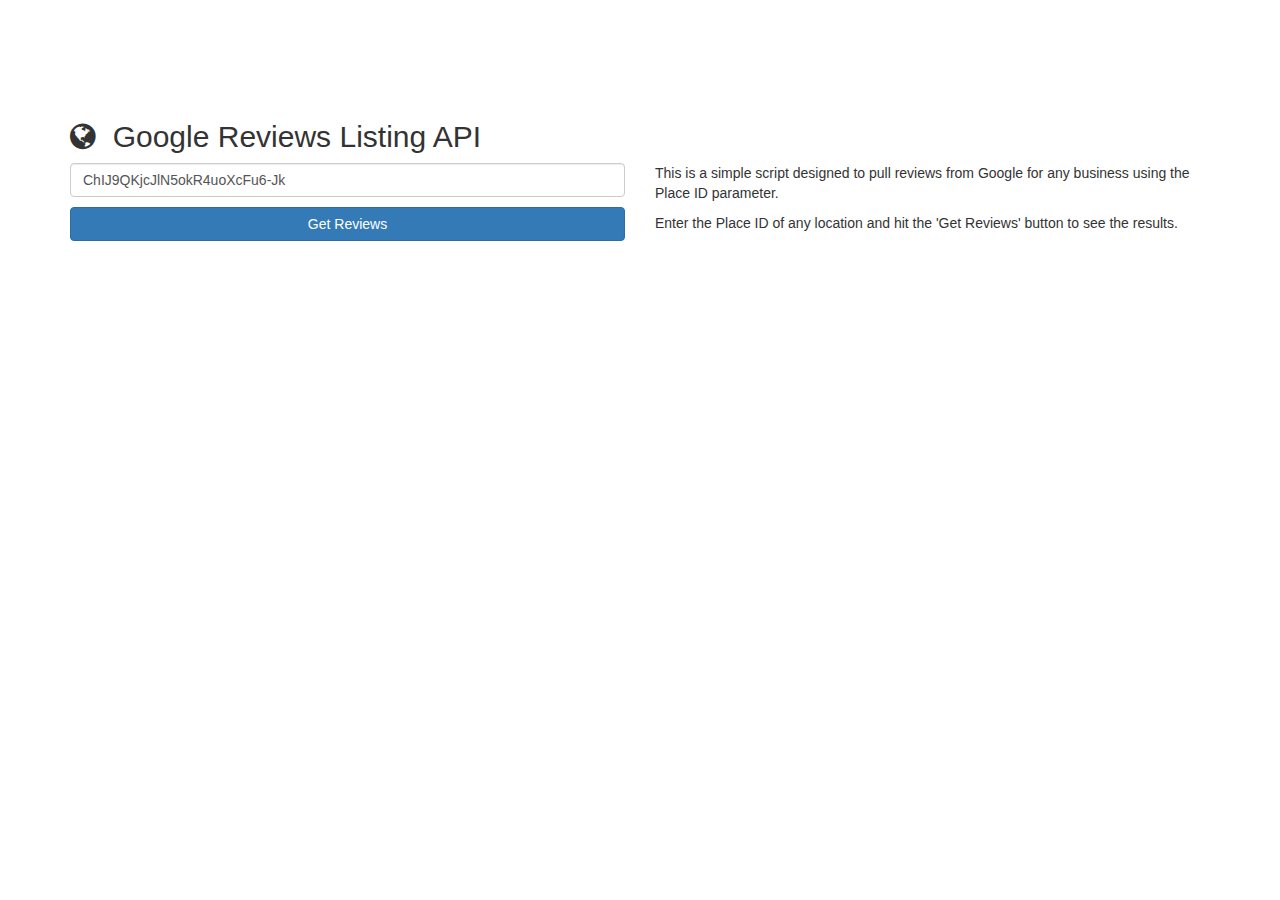
<file: Review_Generator.html>
<!doctype html PUBLIC "-//W3C//DTD XHTML 1.0 Transitional//EN" "http://www.w3.org/TR/xhtml1/DTD/xhtml1-transitional.dtd">
<!-- Get the Google Reviews for your store -->
<html xmlns="http://www.w3.org/1999/xhtml">
<head>
<meta http-equiv="Content-Type" content="text/html; charset=iso-8859-1" />
<title>Google Reviews Listing API</title>
<!--Bootstrap CSS-->
<link href="https://maxcdn.bootstrapcdn.com/bootstrap/3.3.7/css/bootstrap.min.css" rel="stylesheet" integrity="sha384-BVYiiSIFeK1dGmJRAkycuHAHRg32OmUcww7on3RYdg4Va+PmSTsz/K68vbdEjh4u" crossorigin="anonymous">
<!--FontAwesome CSS-->
<link href="https://maxcdn.bootstrapcdn.com/font-awesome/4.7.0/css/font-awesome.min.css" rel="stylesheet" integrity="sha384-wvfXpqpZZVQGK6TAh5PVlGOfQNHSoD2xbE+QkPxCAFlNEevoEH3Sl0sibVcOQVnN" crossorigin="anonymous">
</head>
<body>

<div class="container">
	<div class="row" style="margin-top:100px;">
		<div class="col-lg-12">
		<h2><i class="fa fa-globe" aria-hidden="true"></i>&nbsp; Google Reviews Listing API</h2>
		</div>
		
		<div class="col-md-6">
		<p><input type="text" id="placeid" class="form-control" placeholder="Place ID" value="ChIJ9QKjcJlN5okR4uoXcFu6-Jk"/></p>
		<p><button class="go btn btn-block btn-primary">Get Reviews</button></p>
		<div class="results"></div>
		</div>
		
		<div class="col-md-6">
		<p>This is a simple script designed to pull reviews from Google for any business using the Place ID parameter.</p>
		<p>Enter the Place ID of any location and hit the 'Get Reviews' button to see the results.</p>
		
		
		</div>
	</div>
</div>

<!-- Jquery JS -->
<script src="https://code.jquery.com/jquery-3.2.1.min.js"
integrity="sha256-hwg4gsxgFZhOsEEamdOYGBf13FyQuiTwlAQgxVSNgt4="
crossorigin="anonymous"></script>
<!-- Bootstrap JS -->
<script src="https://maxcdn.bootstrapcdn.com/bootstrap/3.3.7/js/bootstrap.min.js"
integrity="sha384-Tc5IQib027qvyjSMfHjOMaLkfuWVxZxUPnCJA7l2mCWNIpG9mGCD8wGNIcPD7Txa"
crossorigin="anonymous"></script>
<script src="assets/js/reviews.js"></script>
</body>
</html>
</file>
<file: assets/css/noscript.css>
/*
	Stellar by HTML5 UP
	html5up.net | @ajlkn
	Free for personal and commercial use under the CCA 3.0 license (html5up.net/license)
*/

/* Header */

	body.is-preload #header.alt > * {
		opacity: 1;
	}

	body.is-preload #header.alt .logo {
		-moz-transform: none;
		-webkit-transform: none;
		-ms-transform: none;
		transform: none;
	}
</file>
<file: assets/css/main.css>
@import url(font-awesome.min.css);
@import "https://fonts.googleapis.com/css?family=Source+Sans+Pro:300,400";

/*
	Stellar by HTML5 UP
	html5up.net | @ajlkn
	Free for personal and commercial use under the CCA 3.0 license (html5up.net/license)
*/
/* review css*/
.checked {
  color: orange;
}
.review-stars ul {
  display: inline-block;
  list-style: none;
}

.review-stars ul li {
  float: left;
  margin-right: 5px;
}

.review-stars ul li i {
  color: #E4B248;
  font-size: 12px;
}
/*color: #E4B248;*/
.review-stars ul li i.inactive {
  color: #c6c6c6;
}
.star:after {
  content: "\2605";
}


html, body, div, span, applet, object,
iframe, h1, h2, h3, h4, h5, h6, p, blockquote,
pre, a, abbr, acronym, address, big, cite,
code, del, dfn, em, img, ins, kbd, q, s, samp,
small, strike, strong, sub, sup, tt, var, b,
u, i, center, dl, dt, dd, ol, ul, li, fieldset,
form, label, legend, table, caption, tbody,
tfoot, thead, tr, th, td, article, aside,
canvas, details, embed, figure, figcaption,
footer, header, hgroup, menu, nav, output, ruby,
section, summary, time, mark, audio, video {
	margin: 0;
	padding: 0;
	border: 0;
	font-size: 100%;
	font: inherit;
	vertical-align: baseline;}

article, aside, details, figcaption, figure,
footer, header, hgroup, menu, nav, section {
	display: block;}

body {
	line-height: 1;
}

ol, ul {
	list-style: none;
}

blockquote, q {
	quotes: none;
}

	blockquote:before, blockquote:after, q:before, q:after {
		content: '';
		content: none;
	}

table {
	border-collapse: collapse;
	border-spacing: 0;
}

body {
	-webkit-text-size-adjust: none;
}

mark {
	background-color: transparent;
	color: inherit;
}

input::-moz-focus-inner {
	border: 0;
	padding: 0;
}

input, select, textarea {
	-moz-appearance: none;
	-webkit-appearance: none;
	-ms-appearance: none;
	appearance: none;
}

/* Basic */

	@-ms-viewport {
		width: device-width;
	}

	body {
		-ms-overflow-style: scrollbar;
	}

	@media screen and (max-width: 480px) {

		html, body {
			min-width: 320px;
		}

	}

	html {
		box-sizing: border-box;
	}

	*, *:before, *:after {
		box-sizing: inherit;
	}

	body {
		background-color: #1aa3e2;
		background-image: url("images/overlay.png"), -moz-linear-gradient(45deg, #bdc1c2 15%, #edf0f0 85%);
		background-image: url("images/overlay.png"), -webkit-linear-gradient(45deg, #bdc1c2 15%, #edf0f0 85%);
		background-image: url("images/overlay.png"), -ms-linear-gradient(45deg, #bdc1c2 15%, #edf0f0 85%);
		background-image: url("images/overlay.png"), linear-gradient(45deg, #bdc1c2 15%, #edf0f0 85%);
	}

		body.is-preload *, body.is-preload *:before, body.is-preload *:after {
			-moz-animation: none !important;
			-webkit-animation: none !important;
			-ms-animation: none !important;
			animation: none !important;
			-moz-transition: none !important;
			-webkit-transition: none !important;
			-ms-transition: none !important;
			transition: none !important;
		}

/* Type */

	body {
		background-color: #1aa3e2;
		/*color: rgba(255, 255, 255, 0.65); */
	}

	body, input, select, textarea {
		font-family: "Source Sans Pro", Helvetica, sans-serif;
		font-size: 17pt;
		font-weight: 300;
		line-height: 1.65;
	}

		@media screen and (max-width: 1680px) {

			body, input, select, textarea {
				font-size: 14pt;
			}

		}

		@media screen and (max-width: 1280px) {

			body, input, select, textarea {
				font-size: 12pt;
			}

		}

		@media screen and (max-width: 360px) {

			body, input, select, textarea {
				font-size: 11pt;
			}

		}

	a {
		-moz-transition: color 0.2s ease, border-bottom 0.2s ease;
		-webkit-transition: color 0.2s ease, border-bottom 0.2s ease;
		-ms-transition: color 0.2s ease, border-bottom 0.2s ease;
		transition: color 0.2s ease, border-bottom 0.2s ease;
		text-decoration: none;
		border-bottom: dotted 1px;
		color: inherit;
	}

		a:hover {
			border-bottom-color: transparent;
		}

	strong, b {
		font-weight: 400;
	}

	em, i {
		font-style: italic;
	}

	p {
		margin: 0 0 2em 0;
	}

		p.content {
			-moz-columns: 20em 2;
			-webkit-columns: 20em 2;
			-ms-columns: 20em 2;
			columns: 20em 2;
			-moz-column-gap: 2em;
			-webkit-column-gap: 2em;
			-ms-column-gap: 2em;
			column-gap: 2em;
			text-align: justify;
		}

	h1, h2, h3, h4, h5, h6 {
		font-weight: 300;
		line-height: 1.5;
		margin: 0 0 0.7em 0;
		letter-spacing: -0.025em;
	}

		h1 a, h2 a, h3 a, h4 a, h5 a, h6 a {
			color: inherit;
			text-decoration: none;
		}

	h1 {
		font-size: 2.5em;
		line-height: 1.2;
	}

	h2 {
		font-size: 1.5em;
	}

	h3 {
		font-size: 1.25em;
	}

	h4 {
		font-size: 1.1em;
	}

	h5 {
		font-size: 0.9em;
	}

	h6 {
		font-size: 0.7em;
	}

	@media screen and (max-width: 736px) {

		h1 {
			font-size: 2em;
		}

	}

	sub {
		font-size: 0.8em;
		position: relative;
		top: 0.5em;
	}

	sup {
		font-size: 0.8em;
		position: relative;
		top: -0.5em;
	}

	blockquote {
		border-left: solid 4px;
		font-style: italic;
		margin: 0 0 2em 0;
		padding: 0.5em 0 0.5em 2em;
	}

	code {
		border-radius: 8px;
		border: solid 1px;
		font-family: "Courier New", monospace;
		font-size: 0.9em;
		margin: 0 0.25em;
		padding: 0.25em 0.65em;
	}

	pre {
		-webkit-overflow-scrolling: touch;
		font-family: "Courier New", monospace;
		font-size: 0.9em;
		margin: 0 0 2em 0;
	}

		pre code {
			display: block;
			line-height: 1.75;
			padding: 1em 1.5em;
			overflow-x: auto;
		}

	hr {
		border: 0;
		border-bottom: solid 1px;
		margin: 2em 0;
	}

		hr.major {
			margin: 3em 0;
		}

	.align-left {
		text-align: left;
	}

	.align-center {
		text-align: center;
	}

	.align-right {
		text-align: right;
	}

	input, select, textarea {
		color: #ffffff;
	}

	a:hover {
		color: #ffffff;
	}

	strong, b {
		color: #ffffff;
	}

	h1, h2, h3, h4, h5, h6 {
		color: #000000;
	}

	blockquote {
		border-left-color: rgba(255, 255, 255, 0.35);
	}

	code {
		background: rgba(255, 255, 255, 0.075);
		border-color: rgba(255, 255, 255, 0.35);
	}

	hr {
		border-bottom-color: rgba(255, 255, 255, 0.35);
	}

/* Row */

	.row {
		display: flex;
		flex-wrap: wrap;
		box-sizing: border-box;
		align-items: stretch;
	}

		.row > * {
			box-sizing: border-box;
		}

		.row.gtr-uniform > * > :last-child {
			margin-bottom: 0;
		}

		.row.aln-left {
			justify-content: flex-start;
		}

		.row.aln-center {
			justify-content: center;
		}

		.row.aln-right {
			justify-content: flex-end;
		}

		.row.aln-top {
			align-items: flex-start;
		}

		.row.aln-middle {
			align-items: center;
		}

		.row.aln-bottom {
			align-items: flex-end;
		}

		.row > .imp {
			order: -1;
		}

		.row > .col-1 {
			width: 8.3333333333%;
		}

		.row > .off-1 {
			margin-left: 8.3333333333%;
		}

		.row > .col-2 {
			width: 16.6666666667%;
		}

		.row > .off-2 {
			margin-left: 16.6666666667%;
		}

		.row > .col-3 {
			width: 25%;
		}

		.row > .off-3 {
			margin-left: 25%;
		}

		.row > .col-4 {
			width: 33.3333333333%;
		}

		.row > .off-4 {
			margin-left: 33.3333333333%;
		}

		.row > .col-5 {
			width: 41.6666666667%;
		}

		.row > .off-5 {
			margin-left: 41.6666666667%;
		}

		.row > .col-6 {
			width: 50%;
		}

		.row > .off-6 {
			margin-left: 50%;
		}

		.row > .col-7 {
			width: 58.3333333333%;
		}

		.row > .off-7 {
			margin-left: 58.3333333333%;
		}

		.row > .col-8 {
			width: 66.6666666667%;
		}

		.row > .off-8 {
			margin-left: 66.6666666667%;
		}

		.row > .col-9 {
			width: 75%;
		}

		.row > .off-9 {
			margin-left: 75%;
		}

		.row > .col-10 {
			width: 83.3333333333%;
		}

		.row > .off-10 {
			margin-left: 83.3333333333%;
		}

		.row > .col-11 {
			width: 91.6666666667%;
		}

		.row > .off-11 {
			margin-left: 91.6666666667%;
		}

		.row > .col-12 {
			width: 100%;
		}

		.row > .off-12 {
			margin-left: 100%;
		}

		.row.gtr-0 {
			margin-top: 0;
			margin-left: 0em;
		}

			.row.gtr-0 > * {
				padding: 0 0 0 0em;
			}

			.row.gtr-0.gtr-uniform {
				margin-top: 0em;
			}

				.row.gtr-0.gtr-uniform > * {
					padding-top: 0em;
				}

		.row.gtr-25 {
			margin-top: 0;
			margin-left: -0.375em;
		}

			.row.gtr-25 > * {
				padding: 0 0 0 0.375em;
			}

			.row.gtr-25.gtr-uniform {
				margin-top: -0.375em;
			}

				.row.gtr-25.gtr-uniform > * {
					padding-top: 0.375em;
				}

		.row.gtr-50 {
			margin-top: 0;
			margin-left: -0.75em;
		}

			.row.gtr-50 > * {
				padding: 0 0 0 0.75em;
			}

			.row.gtr-50.gtr-uniform {
				margin-top: -0.75em;
			}

				.row.gtr-50.gtr-uniform > * {
					padding-top: 0.75em;
				}

		.row {
			margin-top: 0;
			margin-left: -1.5em;
		}

			.row > * {
				padding: 0 0 0 1.5em;
			}

			.row.gtr-uniform {
				margin-top: -1.5em;
			}

				.row.gtr-uniform > * {
					padding-top: 1.5em;
				}

		.row.gtr-150 {
			margin-top: 0;
			margin-left: -2.25em;
		}

			.row.gtr-150 > * {
				padding: 0 0 0 2.25em;
			}

			.row.gtr-150.gtr-uniform {
				margin-top: -2.25em;
			}

				.row.gtr-150.gtr-uniform > * {
					padding-top: 2.25em;
				}

		.row.gtr-200 {
			margin-top: 0;
			margin-left: -3em;
		}

			.row.gtr-200 > * {
				padding: 0 0 0 3em;
			}

			.row.gtr-200.gtr-uniform {
				margin-top: -3em;
			}

				.row.gtr-200.gtr-uniform > * {
					padding-top: 3em;
				}

		@media screen and (max-width: 1680px) {

			.row {
				display: flex;
				flex-wrap: wrap;
				box-sizing: border-box;
				align-items: stretch;
			}

				.row > * {
					box-sizing: border-box;
				}

				.row.gtr-uniform > * > :last-child {
					margin-bottom: 0;
				}

				.row.aln-left {
					justify-content: flex-start;
				}

				.row.aln-center {
					justify-content: center;
				}

				.row.aln-right {
					justify-content: flex-end;
				}

				.row.aln-top {
					align-items: flex-start;
				}

				.row.aln-middle {
					align-items: center;
				}

				.row.aln-bottom {
					align-items: flex-end;
				}

				.row > .imp-xlarge {
					order: -1;
				}

				.row > .col-1-xlarge {
					width: 8.3333333333%;
				}

				.row > .off-1-xlarge {
					margin-left: 8.3333333333%;
				}

				.row > .col-2-xlarge {
					width: 16.6666666667%;
				}

				.row > .off-2-xlarge {
					margin-left: 16.6666666667%;
				}

				.row > .col-3-xlarge {
					width: 25%;
				}

				.row > .off-3-xlarge {
					margin-left: 25%;
				}

				.row > .col-4-xlarge {
					width: 33.3333333333%;
				}

				.row > .off-4-xlarge {
					margin-left: 33.3333333333%;
				}

				.row > .col-5-xlarge {
					width: 41.6666666667%;
				}

				.row > .off-5-xlarge {
					margin-left: 41.6666666667%;
				}

				.row > .col-6-xlarge {
					width: 50%;
				}

				.row > .off-6-xlarge {
					margin-left: 50%;
				}

				.row > .col-7-xlarge {
					width: 58.3333333333%;
				}

				.row > .off-7-xlarge {
					margin-left: 58.3333333333%;
				}

				.row > .col-8-xlarge {
					width: 66.6666666667%;
				}

				.row > .off-8-xlarge {
					margin-left: 66.6666666667%;
				}

				.row > .col-9-xlarge {
					width: 75%;
				}

				.row > .off-9-xlarge {
					margin-left: 75%;
				}

				.row > .col-10-xlarge {
					width: 83.3333333333%;
				}

				.row > .off-10-xlarge {
					margin-left: 83.3333333333%;
				}

				.row > .col-11-xlarge {
					width: 91.6666666667%;
				}

				.row > .off-11-xlarge {
					margin-left: 91.6666666667%;
				}

				.row > .col-12-xlarge {
					width: 100%;
				}

				.row > .off-12-xlarge {
					margin-left: 100%;
				}

				.row.gtr-0 {
					margin-top: 0;
					margin-left: 0em;
				}

					.row.gtr-0 > * {
						padding: 0 0 0 0em;
					}

					.row.gtr-0.gtr-uniform {
						margin-top: 0em;
					}

						.row.gtr-0.gtr-uniform > * {
							padding-top: 0em;
						}

				.row.gtr-25 {
					margin-top: 0;
					margin-left: -0.375em;
				}

					.row.gtr-25 > * {
						padding: 0 0 0 0.375em;
					}

					.row.gtr-25.gtr-uniform {
						margin-top: -0.375em;
					}

						.row.gtr-25.gtr-uniform > * {
							padding-top: 0.375em;
						}

				.row.gtr-50 {
					margin-top: 0;
					margin-left: -0.75em;
				}

					.row.gtr-50 > * {
						padding: 0 0 0 0.75em;
					}

					.row.gtr-50.gtr-uniform {
						margin-top: -0.75em;
					}

						.row.gtr-50.gtr-uniform > * {
							padding-top: 0.75em;
						}

				.row {
					margin-top: 0;
					margin-left: -1.5em;
				}

					.row > * {
						padding: 0 0 0 1.5em;
					}

					.row.gtr-uniform {
						margin-top: -1.5em;
					}

						.row.gtr-uniform > * {
							padding-top: 1.5em;
						}

				.row.gtr-150 {
					margin-top: 0;
					margin-left: -2.25em;
				}

					.row.gtr-150 > * {
						padding: 0 0 0 2.25em;
					}

					.row.gtr-150.gtr-uniform {
						margin-top: -2.25em;
					}

						.row.gtr-150.gtr-uniform > * {
							padding-top: 2.25em;
						}

				.row.gtr-200 {
					margin-top: 0;
					margin-left: -3em;
				}

					.row.gtr-200 > * {
						padding: 0 0 0 3em;
					}

					.row.gtr-200.gtr-uniform {
						margin-top: -3em;
					}

						.row.gtr-200.gtr-uniform > * {
							padding-top: 3em;
						}

		}

		@media screen and (max-width: 1280px) {

			.row {
				display: flex;
				flex-wrap: wrap;
				box-sizing: border-box;
				align-items: stretch;
			}

				.row > * {
					box-sizing: border-box;
				}

				.row.gtr-uniform > * > :last-child {
					margin-bottom: 0;
				}

				.row.aln-left {
					justify-content: flex-start;
				}

				.row.aln-center {
					justify-content: center;
				}

				.row.aln-right {
					justify-content: flex-end;
				}

				.row.aln-top {
					align-items: flex-start;
				}

				.row.aln-middle {
					align-items: center;
				}

				.row.aln-bottom {
					align-items: flex-end;
				}

				.row > .imp-large {
					order: -1;
				}

				.row > .col-1-large {
					width: 8.3333333333%;
				}

				.row > .off-1-large {
					margin-left: 8.3333333333%;
				}

				.row > .col-2-large {
					width: 16.6666666667%;
				}

				.row > .off-2-large {
					margin-left: 16.6666666667%;
				}

				.row > .col-3-large {
					width: 25%;
				}

				.row > .off-3-large {
					margin-left: 25%;
				}

				.row > .col-4-large {
					width: 33.3333333333%;
				}

				.row > .off-4-large {
					margin-left: 33.3333333333%;
				}

				.row > .col-5-large {
					width: 41.6666666667%;
				}

				.row > .off-5-large {
					margin-left: 41.6666666667%;
				}

				.row > .col-6-large {
					width: 50%;
				}

				.row > .off-6-large {
					margin-left: 50%;
				}

				.row > .col-7-large {
					width: 58.3333333333%;
				}

				.row > .off-7-large {
					margin-left: 58.3333333333%;
				}

				.row > .col-8-large {
					width: 66.6666666667%;
				}

				.row > .off-8-large {
					margin-left: 66.6666666667%;
				}

				.row > .col-9-large {
					width: 75%;
				}

				.row > .off-9-large {
					margin-left: 75%;
				}

				.row > .col-10-large {
					width: 83.3333333333%;
				}

				.row > .off-10-large {
					margin-left: 83.3333333333%;
				}

				.row > .col-11-large {
					width: 91.6666666667%;
				}

				.row > .off-11-large {
					margin-left: 91.6666666667%;
				}

				.row > .col-12-large {
					width: 100%;
				}

				.row > .off-12-large {
					margin-left: 100%;
				}

				.row.gtr-0 {
					margin-top: 0;
					margin-left: 0em;
				}

					.row.gtr-0 > * {
						padding: 0 0 0 0em;
					}

					.row.gtr-0.gtr-uniform {
						margin-top: 0em;
					}

						.row.gtr-0.gtr-uniform > * {
							padding-top: 0em;
						}

				.row.gtr-25 {
					margin-top: 0;
					margin-left: -0.375em;
				}

					.row.gtr-25 > * {
						padding: 0 0 0 0.375em;
					}

					.row.gtr-25.gtr-uniform {
						margin-top: -0.375em;
					}

						.row.gtr-25.gtr-uniform > * {
							padding-top: 0.375em;
						}

				.row.gtr-50 {
					margin-top: 0;
					margin-left: -0.75em;
				}

					.row.gtr-50 > * {
						padding: 0 0 0 0.75em;
					}

					.row.gtr-50.gtr-uniform {
						margin-top: -0.75em;
					}

						.row.gtr-50.gtr-uniform > * {
							padding-top: 0.75em;
						}

				.row {
					margin-top: 0;
					margin-left: -1.5em;
				}

					.row > * {
						padding: 0 0 0 1.5em;
					}

					.row.gtr-uniform {
						margin-top: -1.5em;
					}

						.row.gtr-uniform > * {
							padding-top: 1.5em;
						}

				.row.gtr-150 {
					margin-top: 0;
					margin-left: -2.25em;
				}

					.row.gtr-150 > * {
						padding: 0 0 0 2.25em;
					}

					.row.gtr-150.gtr-uniform {
						margin-top: -2.25em;
					}

						.row.gtr-150.gtr-uniform > * {
							padding-top: 2.25em;
						}

				.row.gtr-200 {
					margin-top: 0;
					margin-left: -3em;
				}

					.row.gtr-200 > * {
						padding: 0 0 0 3em;
					}

					.row.gtr-200.gtr-uniform {
						margin-top: -3em;
					}

						.row.gtr-200.gtr-uniform > * {
							padding-top: 3em;
						}

		}

		@media screen and (max-width: 980px) {

			.row {
				display: flex;
				flex-wrap: wrap;
				box-sizing: border-box;
				align-items: stretch;
			}

				.row > * {
					box-sizing: border-box;
				}

				.row.gtr-uniform > * > :last-child {
					margin-bottom: 0;
				}

				.row.aln-left {
					justify-content: flex-start;
				}

				.row.aln-center {
					justify-content: center;
				}

				.row.aln-right {
					justify-content: flex-end;
				}

				.row.aln-top {
					align-items: flex-start;
				}

				.row.aln-middle {
					align-items: center;
				}

				.row.aln-bottom {
					align-items: flex-end;
				}

				.row > .imp-medium {
					order: -1;
				}

				.row > .col-1-medium {
					width: 8.3333333333%;
				}

				.row > .off-1-medium {
					margin-left: 8.3333333333%;
				}

				.row > .col-2-medium {
					width: 16.6666666667%;
				}

				.row > .off-2-medium {
					margin-left: 16.6666666667%;
				}

				.row > .col-3-medium {
					width: 25%;
				}

				.row > .off-3-medium {
					margin-left: 25%;
				}

				.row > .col-4-medium {
					width: 33.3333333333%;
				}

				.row > .off-4-medium {
					margin-left: 33.3333333333%;
				}

				.row > .col-5-medium {
					width: 41.6666666667%;
				}

				.row > .off-5-medium {
					margin-left: 41.6666666667%;
				}

				.row > .col-6-medium {
					width: 50%;
				}

				.row > .off-6-medium {
					margin-left: 50%;
				}

				.row > .col-7-medium {
					width: 58.3333333333%;
				}

				.row > .off-7-medium {
					margin-left: 58.3333333333%;
				}

				.row > .col-8-medium {
					width: 66.6666666667%;
				}

				.row > .off-8-medium {
					margin-left: 66.6666666667%;
				}

				.row > .col-9-medium {
					width: 75%;
				}

				.row > .off-9-medium {
					margin-left: 75%;
				}

				.row > .col-10-medium {
					width: 83.3333333333%;
				}

				.row > .off-10-medium {
					margin-left: 83.3333333333%;
				}

				.row > .col-11-medium {
					width: 91.6666666667%;
				}

				.row > .off-11-medium {
					margin-left: 91.6666666667%;
				}

				.row > .col-12-medium {
					width: 100%;
				}

				.row > .off-12-medium {
					margin-left: 100%;
				}

				.row.gtr-0 {
					margin-top: 0;
					margin-left: 0em;
				}

					.row.gtr-0 > * {
						padding: 0 0 0 0em;
					}

					.row.gtr-0.gtr-uniform {
						margin-top: 0em;
					}

						.row.gtr-0.gtr-uniform > * {
							padding-top: 0em;
						}

				.row.gtr-25 {
					margin-top: 0;
					margin-left: -0.375em;
				}

					.row.gtr-25 > * {
						padding: 0 0 0 0.375em;
					}

					.row.gtr-25.gtr-uniform {
						margin-top: -0.375em;
					}

						.row.gtr-25.gtr-uniform > * {
							padding-top: 0.375em;
						}

				.row.gtr-50 {
					margin-top: 0;
					margin-left: -0.75em;
				}

					.row.gtr-50 > * {
						padding: 0 0 0 0.75em;
					}

					.row.gtr-50.gtr-uniform {
						margin-top: -0.75em;
					}

						.row.gtr-50.gtr-uniform > * {
							padding-top: 0.75em;
						}

				.row {
					margin-top: 0;
					margin-left: -1.5em;
				}

					.row > * {
						padding: 0 0 0 1.5em;
					}

					.row.gtr-uniform {
						margin-top: -1.5em;
					}

						.row.gtr-uniform > * {
							padding-top: 1.5em;
						}

				.row.gtr-150 {
					margin-top: 0;
					margin-left: -2.25em;
				}

					.row.gtr-150 > * {
						padding: 0 0 0 2.25em;
					}

					.row.gtr-150.gtr-uniform {
						margin-top: -2.25em;
					}

						.row.gtr-150.gtr-uniform > * {
							padding-top: 2.25em;
						}

				.row.gtr-200 {
					margin-top: 0;
					margin-left: -3em;
				}

					.row.gtr-200 > * {
						padding: 0 0 0 3em;
					}

					.row.gtr-200.gtr-uniform {
						margin-top: -3em;
					}

						.row.gtr-200.gtr-uniform > * {
							padding-top: 3em;
						}

		}

		@media screen and (max-width: 736px) {

			.row {
				display: flex;
				flex-wrap: wrap;
				box-sizing: border-box;
				align-items: stretch;
			}

				.row > * {
					box-sizing: border-box;
				}

				.row.gtr-uniform > * > :last-child {
					margin-bottom: 0;
				}

				.row.aln-left {
					justify-content: flex-start;
				}

				.row.aln-center {
					justify-content: center;
				}

				.row.aln-right {
					justify-content: flex-end;
				}

				.row.aln-top {
					align-items: flex-start;
				}

				.row.aln-middle {
					align-items: center;
				}

				.row.aln-bottom {
					align-items: flex-end;
				}

				.row > .imp-small {
					order: -1;
				}

				.row > .col-1-small {
					width: 8.3333333333%;
				}

				.row > .off-1-small {
					margin-left: 8.3333333333%;
				}

				.row > .col-2-small {
					width: 16.6666666667%;
				}

				.row > .off-2-small {
					margin-left: 16.6666666667%;
				}

				.row > .col-3-small {
					width: 25%;
				}

				.row > .off-3-small {
					margin-left: 25%;
				}

				.row > .col-4-small {
					width: 33.3333333333%;
				}

				.row > .off-4-small {
					margin-left: 33.3333333333%;
				}

				.row > .col-5-small {
					width: 41.6666666667%;
				}

				.row > .off-5-small {
					margin-left: 41.6666666667%;
				}

				.row > .col-6-small {
					width: 50%;
				}

				.row > .off-6-small {
					margin-left: 50%;
				}

				.row > .col-7-small {
					width: 58.3333333333%;
				}

				.row > .off-7-small {
					margin-left: 58.3333333333%;
				}

				.row > .col-8-small {
					width: 66.6666666667%;
				}

				.row > .off-8-small {
					margin-left: 66.6666666667%;
				}

				.row > .col-9-small {
					width: 75%;
				}

				.row > .off-9-small {
					margin-left: 75%;
				}

				.row > .col-10-small {
					width: 83.3333333333%;
				}

				.row > .off-10-small {
					margin-left: 83.3333333333%;
				}

				.row > .col-11-small {
					width: 91.6666666667%;
				}

				.row > .off-11-small {
					margin-left: 91.6666666667%;
				}

				.row > .col-12-small {
					width: 100%;
				}

				.row > .off-12-small {
					margin-left: 100%;
				}

				.row.gtr-0 {
					margin-top: 0;
					margin-left: 0em;
				}

					.row.gtr-0 > * {
						padding: 0 0 0 0em;
					}

					.row.gtr-0.gtr-uniform {
						margin-top: 0em;
					}

						.row.gtr-0.gtr-uniform > * {
							padding-top: 0em;
						}

				.row.gtr-25 {
					margin-top: 0;
					margin-left: -0.25em;
				}

					.row.gtr-25 > * {
						padding: 0 0 0 0.25em;
					}

					.row.gtr-25.gtr-uniform {
						margin-top: -0.25em;
					}

						.row.gtr-25.gtr-uniform > * {
							padding-top: 0.25em;
						}

				.row.gtr-50 {
					margin-top: 0;
					margin-left: -0.5em;
				}

					.row.gtr-50 > * {
						padding: 0 0 0 0.5em;
					}

					.row.gtr-50.gtr-uniform {
						margin-top: -0.5em;
					}

						.row.gtr-50.gtr-uniform > * {
							padding-top: 0.5em;
						}

				.row {
					margin-top: 0;
					margin-left: -1em;
				}

					.row > * {
						padding: 0 0 0 1em;
					}

					.row.gtr-uniform {
						margin-top: -1em;
					}

						.row.gtr-uniform > * {
							padding-top: 1em;
						}

				.row.gtr-150 {
					margin-top: 0;
					margin-left: -1.5em;
				}

					.row.gtr-150 > * {
						padding: 0 0 0 1.5em;
					}

					.row.gtr-150.gtr-uniform {
						margin-top: -1.5em;
					}

						.row.gtr-150.gtr-uniform > * {
							padding-top: 1.5em;
						}

				.row.gtr-200 {
					margin-top: 0;
					margin-left: -2em;
				}

					.row.gtr-200 > * {
						padding: 0 0 0 2em;
					}

					.row.gtr-200.gtr-uniform {
						margin-top: -2em;
					}

						.row.gtr-200.gtr-uniform > * {
							padding-top: 2em;
						}

		}

		@media screen and (max-width: 480px) {

			.row {
				display: flex;
				flex-wrap: wrap;
				box-sizing: border-box;
				align-items: stretch;
			}

				.row > * {
					box-sizing: border-box;
				}

				.row.gtr-uniform > * > :last-child {
					margin-bottom: 0;
				}

				.row.aln-left {
					justify-content: flex-start;
				}

				.row.aln-center {
					justify-content: center;
				}

				.row.aln-right {
					justify-content: flex-end;
				}

				.row.aln-top {
					align-items: flex-start;
				}

				.row.aln-middle {
					align-items: center;
				}

				.row.aln-bottom {
					align-items: flex-end;
				}

				.row > .imp-xsmall {
					order: -1;
				}

				.row > .col-1-xsmall {
					width: 8.3333333333%;
				}

				.row > .off-1-xsmall {
					margin-left: 8.3333333333%;
				}

				.row > .col-2-xsmall {
					width: 16.6666666667%;
				}

				.row > .off-2-xsmall {
					margin-left: 16.6666666667%;
				}

				.row > .col-3-xsmall {
					width: 25%;
				}

				.row > .off-3-xsmall {
					margin-left: 25%;
				}

				.row > .col-4-xsmall {
					width: 33.3333333333%;
				}

				.row > .off-4-xsmall {
					margin-left: 33.3333333333%;
				}

				.row > .col-5-xsmall {
					width: 41.6666666667%;
				}

				.row > .off-5-xsmall {
					margin-left: 41.6666666667%;
				}

				.row > .col-6-xsmall {
					width: 50%;
				}

				.row > .off-6-xsmall {
					margin-left: 50%;
				}

				.row > .col-7-xsmall {
					width: 58.3333333333%;
				}

				.row > .off-7-xsmall {
					margin-left: 58.3333333333%;
				}

				.row > .col-8-xsmall {
					width: 66.6666666667%;
				}

				.row > .off-8-xsmall {
					margin-left: 66.6666666667%;
				}

				.row > .col-9-xsmall {
					width: 75%;
				}

				.row > .off-9-xsmall {
					margin-left: 75%;
				}

				.row > .col-10-xsmall {
					width: 83.3333333333%;
				}

				.row > .off-10-xsmall {
					margin-left: 83.3333333333%;
				}

				.row > .col-11-xsmall {
					width: 91.6666666667%;
				}

				.row > .off-11-xsmall {
					margin-left: 91.6666666667%;
				}

				.row > .col-12-xsmall {
					width: 100%;
				}

				.row > .off-12-xsmall {
					margin-left: 100%;
				}

				.row.gtr-0 {
					margin-top: 0;
					margin-left: 0em;
				}

					.row.gtr-0 > * {
						padding: 0 0 0 0em;
					}

					.row.gtr-0.gtr-uniform {
						margin-top: 0em;
					}

						.row.gtr-0.gtr-uniform > * {
							padding-top: 0em;
						}

				.row.gtr-25 {
					margin-top: 0;
					margin-left: -0.3125em;
				}

					.row.gtr-25 > * {
						padding: 0 0 0 0.3125em;
					}

					.row.gtr-25.gtr-uniform {
						margin-top: -0.3125em;
					}

						.row.gtr-25.gtr-uniform > * {
							padding-top: 0.3125em;
						}

				.row.gtr-50 {
					margin-top: 0;
					margin-left: -0.625em;
				}

					.row.gtr-50 > * {
						padding: 0 0 0 0.625em;
					}

					.row.gtr-50.gtr-uniform {
						margin-top: -0.625em;
					}

						.row.gtr-50.gtr-uniform > * {
							padding-top: 0.625em;
						}

				.row {
					margin-top: 0;
					margin-left: -1.25em;
				}

					.row > * {
						padding: 0 0 0 1.25em;
					}

					.row.gtr-uniform {
						margin-top: -1.25em;
					}

						.row.gtr-uniform > * {
							padding-top: 1.25em;
						}

				.row.gtr-150 {
					margin-top: 0;
					margin-left: -1.875em;
				}

					.row.gtr-150 > * {
						padding: 0 0 0 1.875em;
					}

					.row.gtr-150.gtr-uniform {
						margin-top: -1.875em;
					}

						.row.gtr-150.gtr-uniform > * {
							padding-top: 1.875em;
						}

				.row.gtr-200 {
					margin-top: 0;
					margin-left: -2.5em;
				}

					.row.gtr-200 > * {
						padding: 0 0 0 2.5em;
					}

					.row.gtr-200.gtr-uniform {
						margin-top: -2.5em;
					}

						.row.gtr-200.gtr-uniform > * {
							padding-top: 2.5em;
						}

		}

/* Box */

	.box {
		border-radius: 8px;
		border: solid;
		margin-bottom: 2em;
		padding: 1.5em;
	}

		.box > :last-child,
		.box > :last-child > :last-child,
		.box > :last-child > :last-child > :last-child {
			margin-bottom: 0;
		}

		.box.alt {
			border: 0;
			border-radius: 0;
			padding: 0;
		}

	.box {
		border-color: rgba(255, 255, 255, 0.35);
	}

/* Button */

	input[type="submit"],
	input[type="reset"],
	input[type="button"],
	button,
	.button {
		-moz-appearance: none;
		-webkit-appearance: none;
		-ms-appearance: none;
		appearance: none;
		-moz-transition: background-color 0.2s ease-in-out, color 0.2s ease-in-out;
		-webkit-transition: background-color 0.2s ease-in-out, color 0.2s ease-in-out;
		-ms-transition: background-color 0.2s ease-in-out, color 0.2s ease-in-out;
		transition: background-color 0.2s ease-in-out, color 0.2s ease-in-out;
		border-radius: 8px;
		border: 0;
		cursor: pointer;
		display: inline-block;
		font-weight: 300;
		height: 2.75em;
		line-height: 2.75em;
		min-width: 9.25em;
		padding: 0 1.5em;
		text-align: center;
		text-decoration: none;
		white-space: nowrap;
	}

		input[type="submit"].icon,
		input[type="reset"].icon,
		input[type="button"].icon,
		button.icon,
		.button.icon {
			padding-left: 1.35em;
		}

			input[type="submit"].icon:before,
			input[type="reset"].icon:before,
			input[type="button"].icon:before,
			button.icon:before,
			.button.icon:before {
				margin-right: 0.5em;
			}

		input[type="submit"].fit,
		input[type="reset"].fit,
		input[type="button"].fit,
		button.fit,
		.button.fit {
			width: 100%;
		}

		input[type="submit"].small,
		input[type="reset"].small,
		input[type="button"].small,
		button.small,
		.button.small {
			font-size: 0.8em;
		}

		input[type="submit"].large,
		input[type="reset"].large,
		input[type="button"].large,
		button.large,
		.button.large {
			font-size: 1.35em;
		}

		input[type="submit"].disabled, input[type="submit"]:disabled,
		input[type="reset"].disabled,
		input[type="reset"]:disabled,
		input[type="button"].disabled,
		input[type="button"]:disabled,
		button.disabled,
		button:disabled,
		.button.disabled,
		.button:disabled {
			pointer-events: none;
			opacity: 0.25;
		}

		@media screen and (max-width: 736px) {

			input[type="submit"],
			input[type="reset"],
			input[type="button"],
			button,
			.button {
				min-width: 0;
			}

		}

	input[type="submit"],
	input[type="reset"],
	input[type="button"],
	button,
	.button {
		background-color: transparent;
		box-shadow: inset 0 0 0 1px rgba(255, 255, 255, 0.35);
		color: #ffffff !important;
	}

		input[type="submit"]:hover,
		input[type="reset"]:hover,
		input[type="button"]:hover,
		button:hover,
		.button:hover {
			background-color: rgba(255, 255, 255, 0.075);
		}

		input[type="submit"]:active,
		input[type="reset"]:active,
		input[type="button"]:active,
		button:active,
		.button:active {
			background-color: rgba(255, 255, 255, 0.2);
		}

		input[type="submit"].icon:before,
		input[type="reset"].icon:before,
		input[type="button"].icon:before,
		button.icon:before,
		.button.icon:before {
			color: rgba(255, 255, 255, 0.5);
		}

		input[type="submit"].primary,
		input[type="reset"].primary,
		input[type="button"].primary,
		button.primary,
		.button.primary {
			background-color: #8cc9f0;
			color: #ffffff !important;
			box-shadow: none;
		}

			input[type="submit"].primary:hover,
			input[type="reset"].primary:hover,
			input[type="button"].primary:hover,
			button.primary:hover,
			.button.primary:hover {
				background-color: #9acff2;
			}

			input[type="submit"].primary:active,
			input[type="reset"].primary:active,
			input[type="button"].primary:active,
			button.primary:active,
			.button.primary:active {
				background-color: #7ec3ee;
			}

			input[type="submit"].primary.icon:before,
			input[type="reset"].primary.icon:before,
			input[type="button"].primary.icon:before,
			button.primary.icon:before,
			.button.primary.icon:before {
				color: #ffffff !important;
			}

/* Form */

	form {
		margin: 0 0 2em 0;
	}

	label {
		display: block;
		font-size: 0.9em;
		font-weight: 400;
		margin: 0 0 1em 0;
	}

	input[type="text"],
	input[type="password"],
	input[type="email"],
	select,
	textarea {
		-moz-appearance: none;
		-webkit-appearance: none;
		-ms-appearance: none;
		appearance: none;
		border-radius: 8px;
		border: solid 1px;
		color: inherit;
		display: block;
		outline: 0;
		padding: 0 1em;
		text-decoration: none;
		width: 100%;
	}

		input[type="text"]:invalid,
		input[type="password"]:invalid,
		input[type="email"]:invalid,
		select:invalid,
		textarea:invalid {
			box-shadow: none;
		}

	select {
		background-size: 1.25rem;
		background-repeat: no-repeat;
		background-position: calc(100% - 1rem) center;
		height: 2.75em;
		padding-right: 2.75em;
		text-overflow: ellipsis;
	}

		select:focus::-ms-value {
			background-color: transparent;
		}

		select::-ms-expand {
			display: none;
		}

	input[type="text"],
	input[type="password"],
	input[type="email"],
	select {
		height: 2.75em;
	}

	textarea {
		padding: 0.75em 1em;
	}

	input[type="checkbox"],
	input[type="radio"] {
		-moz-appearance: none;
		-webkit-appearance: none;
		-ms-appearance: none;
		appearance: none;
		display: block;
		float: left;
		margin-right: -2em;
		opacity: 0;
		width: 1em;
		z-index: -1;
	}

		input[type="checkbox"] + label,
		input[type="radio"] + label {
			text-decoration: none;
			cursor: pointer;
			display: inline-block;
			font-size: 1em;
			font-weight: 300;
			padding-left: 2.4em;
			padding-right: 0.75em;
			position: relative;
		}

			input[type="checkbox"] + label:before,
			input[type="radio"] + label:before {
				-moz-osx-font-smoothing: grayscale;
				-webkit-font-smoothing: antialiased;
				font-family: FontAwesome;
				font-style: normal;
				font-weight: normal;
				text-transform: none !important;
			}

			input[type="checkbox"] + label:before,
			input[type="radio"] + label:before {
				border-radius: 8px;
				border: solid 1px;
				content: '';
				display: inline-block;
				height: 1.65em;
				left: 0;
				line-height: 1.58125em;
				position: absolute;
				text-align: center;
				top: 0;
				width: 1.65em;
			}

		input[type="checkbox"]:checked + label:before,
		input[type="radio"]:checked + label:before {
			content: '\f00c';
		}

	input[type="checkbox"] + label:before {
		border-radius: 8px;
	}

	input[type="radio"] + label:before {
		border-radius: 100%;
	}

	::-webkit-input-placeholder {
		opacity: 1.0;
	}

	:-moz-placeholder {
		opacity: 1.0;
	}

	::-moz-placeholder {
		opacity: 1.0;
	}

	:-ms-input-placeholder {
		opacity: 1.0;
	}

	label {
		color: #ffffff;
	}

	input[type="text"],
	input[type="password"],
	input[type="email"],
	select,
	textarea {
		background-color: rgba(255, 255, 255, 0.075);
		border-color: rgba(255, 255, 255, 0.35);
	}

		input[type="text"]:focus,
		input[type="password"]:focus,
		input[type="email"]:focus,
		select:focus,
		textarea:focus {
			border-color: #8cc9f0;
			box-shadow: 0 0 0 1px #8cc9f0;
		}

	select {
		background-image: url("data:image/svg+xml;charset=utf8,%3Csvg xmlns='http://www.w3.org/2000/svg' width='40' height='40' preserveAspectRatio='none' viewBox='0 0 40 40'%3E%3Cpath d='M9.4,12.3l10.4,10.4l10.4-10.4c0.2-0.2,0.5-0.4,0.9-0.4c0.3,0,0.6,0.1,0.9,0.4l3.3,3.3c0.2,0.2,0.4,0.5,0.4,0.9 c0,0.4-0.1,0.6-0.4,0.9L20.7,31.9c-0.2,0.2-0.5,0.4-0.9,0.4c-0.3,0-0.6-0.1-0.9-0.4L4.3,17.3c-0.2-0.2-0.4-0.5-0.4-0.9 c0-0.4,0.1-0.6,0.4-0.9l3.3-3.3c0.2-0.2,0.5-0.4,0.9-0.4S9.1,12.1,9.4,12.3z' fill='rgba(255, 255, 255, 0.35)' /%3E%3C/svg%3E");
	}

		select option {
			color: #ffffff;
			background: #935d8c;
		}

	input[type="checkbox"] + label,
	input[type="radio"] + label {
		color: rgba(255, 255, 255, 0.65);
	}

		input[type="checkbox"] + label:before,
		input[type="radio"] + label:before {
			background: rgba(255, 255, 255, 0.075);
			border-color: rgba(255, 255, 255, 0.35);
		}

	input[type="checkbox"]:checked + label:before,
	input[type="radio"]:checked + label:before {
		background-color: #ffffff;
		border-color: #ffffff;
		color: #935d8c;
	}

	input[type="checkbox"]:focus + label:before,
	input[type="radio"]:focus + label:before {
		border-color: #8cc9f0;
		box-shadow: 0 0 0 1px #8cc9f0;
	}

	::-webkit-input-placeholder {
		color: rgba(255, 255, 255, 0.5) !important;
	}

	:-moz-placeholder {
		color: rgba(255, 255, 255, 0.5) !important;
	}

	::-moz-placeholder {
		color: rgba(255, 255, 255, 0.5) !important;
	}

	:-ms-input-placeholder {
		color: rgba(255, 255, 255, 0.5) !important;
	}

	.formerize-placeholder {
		color: rgba(255, 255, 255, 0.5) !important;
	}

/* Icon */

	.icon {
		text-decoration: none;
		-moz-transition: background-color 0.2s ease-in-out, color 0.2s ease-in-out;
		-webkit-transition: background-color 0.2s ease-in-out, color 0.2s ease-in-out;
		-ms-transition: background-color 0.2s ease-in-out, color 0.2s ease-in-out;
		transition: background-color 0.2s ease-in-out, color 0.2s ease-in-out;
		border-bottom: none;
		position: relative;
	}

		.icon:before {
			-moz-osx-font-smoothing: grayscale;
			-webkit-font-smoothing: antialiased;
			font-family: FontAwesome;
			font-style: normal;
			font-weight: normal;
			text-transform: none !important;
		}

		.icon > .label {
			display: none;
		}

		.icon.major {
			border: solid 1px;
			display: inline-block;
			border-radius: 100%;
			padding: 0.65em;
			margin: 0 0 2em 0;
			cursor: default;
		}

			.icon.major:before {
				display: inline-block;
				font-size: 6.25rem;
				width: 2.25em;
				height: 2.25em;
				line-height: 2.2em;
				border-radius: 100%;
				border: solid 1px;
				text-align: center;
			}

		.icon.alt {
			display: inline-block;
			border: solid 1px;
			border-radius: 100%;
		}

			.icon.alt:before {
				display: block;
				font-size: 1.25em;
				width: 2em;
				height: 2em;
				text-align: center;
				line-height: 2em;
			}

		.icon.style1 {
			color: #efa8b0;
		}

		.icon.style2 {
			color: #c79cc8;
		}

		.icon.style3 {
			color: #a89cc8;
		}

		.icon.style4 {
			color: #9bb2e1;
		}

		.icon.style5 {
			color: #8cc9f0;
		}

		@media screen and (max-width: 1680px) {

			.icon.major:before {
				font-size: 5.5rem;
			}

		}

		@media screen and (max-width: 1280px) {

			.icon.major:before {
				font-size: 4.75rem;
			}

		}

		@media screen and (max-width: 736px) {

			.icon.major {
				margin: 0 0 1.5em 0;
				padding: 0.35em;
			}

				.icon.major:before {
					font-size: 3.5rem;
				}

		}

	.icon.major {
		border-color: rgba(255, 255, 255, 0.35);
	}

		.icon.major:before {
			border-color: rgba(255, 255, 255, 0.35);
		}

	.icon.alt {
		border-color: rgba(255, 255, 255, 0.35);
		color: #ffffff;
	}

		.icon.alt:hover {
			background-color: rgba(255, 255, 255, 0.075);
		}

		.icon.alt:active {
			background-color: rgba(255, 255, 255, 0.2);
		}

/* Image */

	.image {
		border-radius: 8px;
		border: 0;
		display: inline-block;
		position: relative;
	}

		.image img {
			border-radius: 8px;
			display: block;
		}

		.image.left, .image.right {
			max-width: 40%;
		}

			.image.left img, .image.right img {
				width: 100%;
			}

		.image.left {
			float: left;
			margin: 0 1.5em 1em 0;
			top: 0.25em;
		}

		.image.right {
			float: right;
			margin: 0 0 1em 1.5em;
			top: 0.25em;
		}

		.image.fit {
			display: block;
			margin: 0 0 2em 0;
			width: 100%;
		}

			.image.fit img {
				width: 100%;
			}

		.image.main {
			display: block;
			margin: 0 0 3em 0;
			width: 100%;
		}

			.image.main img {
				width: 100%;
			}

/* List */

	ol {
		list-style: decimal;
		margin: 0 0 2em 0;
		padding-left: 1.25em;
	}

		ol li {
			padding-left: 0.25em;
		}

	ul {
		list-style: disc;
		margin: 0 0 2em 0;
		padding-left: 1em;
	}

		ul li {
			padding-left: 0.5em;
		}

		ul.alt {
			list-style: none;
			padding-left: 0;
		}

			ul.alt li {
				border-top: solid 1px;
				padding: 0.5em 0;
			}

				ul.alt li:first-child {
					border-top: 0;
					padding-top: 0;
				}

	dl {
		margin: 0 0 2em 0;
	}

		dl dt {
			display: block;
			font-weight: 400;
			margin: 0 0 1em 0;
		}

		dl dd {
			margin-left: 2em;
		}

		dl.alt dt {
			display: block;
			width: 3em;
			margin: 0;
			clear: left;
			float: left;
		}

		dl.alt dd {
			margin: 0 0 0.85em 5.5em;
		}

		dl.alt:after {
			content: '';
			display: block;
			clear: both;
		}

	ul.alt li {
		border-top-color: rgba(255, 255, 255, 0.35);
	}

	dl dt {
		color: #ffffff;
	}

/* Actions */

	ul.actions {
		display: -moz-flex;
		display: -webkit-flex;
		display: -ms-flex;
		display: flex;
		cursor: default;
		list-style: none;
		margin-left: -1em;
		padding-left: 0;
	}

		ul.actions li {
			padding: 0 0 0 1em;
			vertical-align: middle;
		}

		ul.actions.special {
			-moz-justify-content: center;
			-webkit-justify-content: center;
			-ms-justify-content: center;
			justify-content: center;
			width: 100%;
			margin-left: 0;
		}

			ul.actions.special li:first-child {
				padding-left: 0;
			}

		ul.actions.stacked {
			-moz-flex-direction: column;
			-webkit-flex-direction: column;
			-ms-flex-direction: column;
			flex-direction: column;
			margin-left: 0;
		}

			ul.actions.stacked li {
				padding: 1.3em 0 0 0;
			}

				ul.actions.stacked li:first-child {
					padding-top: 0;
				}

		ul.actions.fit {
			width: calc(100% + 1em);
		}

			ul.actions.fit li {
				-moz-flex-grow: 1;
				-webkit-flex-grow: 1;
				-ms-flex-grow: 1;
				flex-grow: 1;
				-moz-flex-shrink: 1;
				-webkit-flex-shrink: 1;
				-ms-flex-shrink: 1;
				flex-shrink: 1;
				width: 100%;
			}

				ul.actions.fit li > * {
					width: 100%;
				}

			ul.actions.fit.stacked {
				width: 100%;
			}

		@media screen and (max-width: 480px) {

			ul.actions:not(.fixed) {
				-moz-flex-direction: column;
				-webkit-flex-direction: column;
				-ms-flex-direction: column;
				flex-direction: column;
				margin-left: 0;
				width: 100% !important;
			}

				ul.actions:not(.fixed) li {
					-moz-flex-grow: 1;
					-webkit-flex-grow: 1;
					-ms-flex-grow: 1;
					flex-grow: 1;
					-moz-flex-shrink: 1;
					-webkit-flex-shrink: 1;
					-ms-flex-shrink: 1;
					flex-shrink: 1;
					padding: 1em 0 0 0;
					text-align: center;
					width: 100%;
				}

					ul.actions:not(.fixed) li > * {
						width: 100%;
					}

					ul.actions:not(.fixed) li:first-child {
						padding-top: 0;
					}

					ul.actions:not(.fixed) li input[type="submit"],
					ul.actions:not(.fixed) li input[type="reset"],
					ul.actions:not(.fixed) li input[type="button"],
					ul.actions:not(.fixed) li button,
					ul.actions:not(.fixed) li .button {
						width: 100%;
					}

						ul.actions:not(.fixed) li input[type="submit"].icon:before,
						ul.actions:not(.fixed) li input[type="reset"].icon:before,
						ul.actions:not(.fixed) li input[type="button"].icon:before,
						ul.actions:not(.fixed) li button.icon:before,
						ul.actions:not(.fixed) li .button.icon:before {
							margin-left: -0.5rem;
						}

		}

/* Icons */

	ul.icons {
		cursor: default;
		list-style: none;
		padding-left: 0;
	}

		ul.icons li {
			display: inline-block;
			padding: 0 0.65em 0 0;
		}

			ul.icons li:last-child {
				padding-right: 0 !important;
			}

/* Section/Article */

	section.special, article.special {
		text-align: center;
	}

	header.major {
		margin-bottom: 3em;
	}

		header.major h2 {
			font-size: 2em;
		}

			header.major h2:after {
				display: block;
				content: '';
				width: 3.25em;
				height: 2px;
				margin: 0.7em 0 1em 0;
				border-radius: 2px;
			}

				section.special header.major h2:after, article.special header.major h2:after {
					margin-left: auto;
					margin-right: auto;
				}

		header.major p {
			font-size: 1.25em;
			letter-spacing: -0.025em;
		}

		header.major.special {
			text-align: center;
		}

			header.major.special h2:after {
				margin-left: auto;
				margin-right: auto;
			}

	footer.major {
		margin-top: 3em;
	}

	@media screen and (max-width: 736px) {

		header.major {
			margin-bottom: 0;
		}

			header.major h2 {
				font-size: 1.5em;
			}

			header.major p {
				font-size: 1em;
				letter-spacing: 0;
			}

				header.major p br {
					display: none;
				}

		footer.major {
			margin-top: 0;
		}

	}

	header.major h2:after {
		background-color: rgba(255, 255, 255, 0.35);
	}

/* Table */

	.table-wrapper {
		-webkit-overflow-scrolling: touch;
		overflow-x: auto;
	}

	table {
		margin: 0 0 2em 0;
		width: 100%;
	}

		table tbody tr {
			border: solid 1px;
			border-left: 0;
			border-right: 0;
		}

		table td {
			padding: 0.75em 0.75em;
		}

		table th {
			font-size: 0.9em;
			font-weight: 400;
			padding: 0 0.75em 0.75em 0.75em;
			text-align: left;
		}

		table thead {
			border-bottom: solid 2px;
		}

		table tfoot {
			border-top: solid 2px;
		}

		table.alt {
			border-collapse: separate;
		}

			table.alt tbody tr td {
				border: solid 1px;
				border-left-width: 0;
				border-top-width: 0;
			}

				table.alt tbody tr td:first-child {
					border-left-width: 1px;
				}

			table.alt tbody tr:first-child td {
				border-top-width: 1px;
			}

			table.alt thead {
				border-bottom: 0;
			}

			table.alt tfoot {
				border-top: 0;
			}

	table tbody tr {
		border-color: rgba(255, 255, 255, 0.35);
	}

		table tbody tr:nth-child(2n + 1) {
			background-color: rgba(255, 255, 255, 0.075);
		}

	table th {
		color: #ffffff;
	}

	table thead {
		border-bottom-color: rgba(255, 255, 255, 0.35);
	}

	table tfoot {
		border-top-color: rgba(255, 255, 255, 0.35);
	}

	table.alt tbody tr td {
		border-color: rgba(255, 255, 255, 0.35);
	}

/* Features */

	.features {
		display: -moz-flex;
		display: -webkit-flex;
		display: -ms-flex;
		display: flex;
		-moz-flex-wrap: wrap;
		-webkit-flex-wrap: wrap;
		-ms-flex-wrap: wrap;
		flex-wrap: wrap;
		-moz-justify-content: center;
		-webkit-justify-content: center;
		-ms-justify-content: center;
		justify-content: center;
		width: calc(100% + 2em);
		margin: 0 0 3em -2em;
		padding: 0;
		list-style: none;
	}

		.features li {
			width: calc(33.3333333333% - 2em);
			margin-left: 2em;
			margin-top: 3em;
			padding: 0;
		}

			.features li:nth-child(1), .features li:nth-child(2), .features li:nth-child(3) {
				margin-top: 0;
			}

			.features li > :last-child {
				margin-bottom: 0;
			}

		@media screen and (max-width: 980px) {

			.features li {
				width: calc(50% - 2em);
			}

				.features li:nth-child(3) {
					margin-top: 3em;
				}

		}

		@media screen and (max-width: 736px) {

			.features {
				width: 100%;
				margin: 0 0 2em 0;
			}

				.features li {
					width: 100%;
					margin-left: 0;
					margin-top: 2em;
				}

					.features li:nth-child(2), .features li:nth-child(3) {
						margin-top: 2em;
					}

		}

/* Statistics */

	.statistics {
		display: -moz-flex;
		display: -webkit-flex;
		display: -ms-flex;
		display: flex;
		width: 100%;
		margin: 0 0 3em 0;
		padding: 0;
		list-style: none;
		cursor: default;
	}

		.statistics li {
			-moz-flex: 1;
			-webkit-flex: 1;
			-ms-flex: 1;
			flex: 1;
			padding: 1.5em;
			color: #ffffff;
			text-align: center;
		}

			.statistics li.style1 {
				background-color: #efa8b0;
			}

			.statistics li.style2 {
				background-color: #c79cc8;
			}

			.statistics li.style3 {
				background-color: #a89cc8;
			}

			.statistics li.style4 {
				background-color: #9bb2e1;
			}

			.statistics li.style5 {
				background-color: #8cc9f0;
			}

			.statistics li strong, .statistics li b {
				display: block;
				font-size: 2em;
				line-height: 1.1;
				color: inherit !important;
				font-weight: 300;
				letter-spacing: -0.025em;
			}

			.statistics li:first-child {
				border-top-left-radius: 8px;
				border-bottom-left-radius: 8px;
			}

			.statistics li:last-child {
				border-top-right-radius: 8px;
				border-bottom-right-radius: 8px;
			}

			.statistics li .icon {
				display: inline-block;
			}

				.statistics li .icon:before {
					font-size: 2.75rem;
					line-height: 1.3;
				}

		@media screen and (max-width: 980px) {

			.statistics li strong, .statistics li b {
				font-size: 1.5em;
			}

		}

		@media screen and (max-width: 736px) {

			.statistics {
				display: block;
				width: 20em;
				max-width: 100%;
				margin: 0 auto 2em auto;
			}

				.statistics li:first-child {
					border-bottom-left-radius: 0;
					border-top-right-radius: 8px;
				}

				.statistics li:last-child {
					border-top-right-radius: 0;
					border-bottom-left-radius: 8px;
				}

				.statistics li .icon:before {
					font-size: 3.75rem;
				}

				.statistics li strong, .statistics li b {
					font-size: 2.5em;
				}

		}
/* Google Reviews */
#map-plug {display:none;}

#google-reviews {
display:flex;
flex-wrap:wrap;
/*display: grid;
grid-template-columns: repeat( auto-fit, minmax(320px, 1fr));*/
}

.review-item {
border:solid 1px rgba(190,190,190,.35);
margin:0 auto;
padding:1em;
flex: 1 1 20%;
}

@media ( max-width:1200px) {
  .review-item { flex: 1 1 40%; }
}

@media ( max-width:450px) {
  .review-item { flex: 1 1 90%; }
}

.review-meta, .review-stars {text-align:center; font-size:115%;}
.review-author { text-transform: capitalize; font-weight:bold; }
.review-date {opacity:.6; display:block;}
.review-text {  line-height:1.55; text-align:left; max-width:32em; margin:auto;}

 

.review-stars ul {
display: inline-block;
list-style: none !important;
margin:0; padding:0;
}

.review-stars ul li {
float: left;
list-style: none !important;
margin-right: 1px;
line-height:1;
}

.review-stars ul li i {
  color: #E4B248;
  font-size: 1.4em;
  font-style:normal;
}
.review-stars ul li i.inactive { color: #c6c6c6;}
.star:after { content: "\2605"; }


/* Spotlight */

	.spotlight {
		display: -moz-flex;
		display: -webkit-flex;
		display: -ms-flex;
		display: flex;
		-moz-align-items: center;
		-webkit-align-items: center;
		-ms-align-items: center;
		align-items: center;
		margin: 0 0 2em 0;
	}

		.spotlight .content {
			-moz-flex: 1;
			-webkit-flex: 1;
			-ms-flex: 1;
			flex: 1;
		}

			.spotlight .content > :last-child {
				margin-bottom: 0;
			}

			.spotlight .content header.major {
				margin: 0 0 2em 0;
			}

		.spotlight .image {
			display: inline-block;
			margin-left: 4em;
			padding: 0.65em;
			border-radius: 100%;
			border: solid 1px;
		}

			.spotlight .image img {
				display: block;
				border-radius: 100%;
				width: 16em;
			}

		@media screen and (max-width: 980px) {

			.spotlight {
				-moz-flex-direction: column-reverse;
				-webkit-flex-direction: column-reverse;
				-ms-flex-direction: column-reverse;
				flex-direction: column-reverse;
				text-align: center;
			}

				.spotlight .content {
					-moz-flex: 0 1 auto;
					-webkit-flex: 0 1 auto;
					-ms-flex: 0 1 auto;
					flex: 0 1 auto;
					width: 100%;
				}

					.spotlight .content header.major h2:after {
						margin-left: auto;
						margin-right: auto;
					}

					.spotlight .content .actions {
						-moz-justify-content: center;
						-webkit-justify-content: center;
						-ms-justify-content: center;
						justify-content: center;
						width: calc(100% + 1em);
					}

				.spotlight .image {
					-moz-flex: 0 1 auto;
					-webkit-flex: 0 1 auto;
					-ms-flex: 0 1 auto;
					flex: 0 1 auto;
					margin-left: 0;
					margin-bottom: 2em;
				}

		}

		@media screen and (max-width: 736px) {

			.spotlight .image {
				padding: 0.35em;
			}

				.spotlight .image img {
					width: 12em;
				}

		}

	.spotlight .image {
		border-color: rgba(255, 255, 255, 0.35);
	}

/* Header */

	#header {
		padding: 5em 5em 1em 5em ;
		text-align: center;
	}

		#header h1 {
			margin: 0 0 0.25em 0;
		}

		#header p {
			font-size: 1.25em;
			letter-spacing: -0.025em;
		}

		#header.alt {
			padding: 7em 5em 4em 5em ;
		}

			#header.alt h1 {
				font-size: 3.25em;
			}

			#header.alt > * {
				-moz-transition: opacity 3s ease;
				-webkit-transition: opacity 3s ease;
				-ms-transition: opacity 3s ease;
				transition: opacity 3s ease;
				-moz-transition-delay: 0.5s;
				-webkit-transition-delay: 0.5s;
				-ms-transition-delay: 0.5s;
				transition-delay: 0.5s;
				opacity: 1;
			}

			#header.alt .logo {
				-moz-transition: opacity 1.25s ease, -moz-transform 0.5s ease;
				-webkit-transition: opacity 1.25s ease, -webkit-transform 0.5s ease;
				-ms-transition: opacity 1.25s ease, -ms-transform 0.5s ease;
				transition: opacity 1.25s ease, transform 0.5s ease;
				-moz-transition-delay: 0s;
				-webkit-transition-delay: 0s;
				-ms-transition-delay: 0s;
				transition-delay: 0s;
				display: block;
				margin: 0 0 1.5em 0;
			}

				#header.alt .logo img {
					display: block;
					margin: 0 auto;
					max-width: 75%;
				}

		@media screen and (max-width: 1280px) {

			#header {
				padding: 4em 4em 0.1em 4em ;
			}

				#header.alt {
					padding: 6em 4em 3em 4em ;
				}

		}

		@media screen and (max-width: 980px) {

			#header {
				padding: 4em 3em 0.1em 3em ;
			}

				#header.alt {
					padding: 5em 3em 2em 3em ;
				}

		}

		@media screen and (max-width: 736px) {

			#header {
				padding: 3em 2em 0.1em 2em ;
			}

				#header p {
					font-size: 1em;
					letter-spacing: 0;
				}

					#header p br {
						display: none;
					}

				#header.alt {
					padding: 4em 2em 1em 2em ;
				}

					#header.alt h1 {
						font-size: 2.5em;
					}

		}

		@media screen and (max-width: 480px) {

			#header {
				padding: 3em 1.5em 0.1em 1.5em ;
			}

				#header.alt {
					padding: 4em 1.5em 1em 1.5em ;
				}

		}

		@media screen and (max-width: 360px) {

			#header {
				padding: 2.5em 1em 0.1em 1em ;
			}

				#header.alt {
					padding: 3.5em 1em 0.5em 1em ;
				}

		}

		body.is-preload #header.alt > * {
			opacity: 0;
		}

		body.is-preload #header.alt .logo {
			-moz-transform: scale(0.8) rotate(-30deg);
			-webkit-transform: scale(0.8) rotate(-30deg);
			-ms-transform: scale(0.8) rotate(-30deg);
			transform: scale(0.8) rotate(-30deg);
		}

/* Nav */

	#nav {
		-moz-transition: background-color 0.2s ease, border-top-left-radius 0.2s ease, border-top-right-radius 0.2s ease, padding 0.2s ease;
		-webkit-transition: background-color 0.2s ease, border-top-left-radius 0.2s ease, border-top-right-radius 0.2s ease, padding 0.2s ease;
		-ms-transition: background-color 0.2s ease, border-top-left-radius 0.2s ease, border-top-right-radius 0.2s ease, padding 0.2s ease;
		transition: background-color 0.2s ease, border-top-left-radius 0.2s ease, border-top-right-radius 0.2s ease, padding 0.2s ease;
		background-color: #ffffff;
		color: #636363;
		position: absolute;
		width: 64em;
		max-width: calc(100% - 4em);
		padding: 1em;
		background-color: #f7f7f7;
		border-top-left-radius: 0.25em;
		border-top-right-radius: 0.25em;
		cursor: default;
		text-align: center;
	}

		#nav input, #nav select, #nav textarea {
			color: #636363;
		}

		#nav a:hover {
			color: #636363;
		}

		#nav strong, #nav b {
			color: #636363;
		}

		#nav h1, #nav h2, #nav h3, #nav h4, #nav h5, #nav h6 {
			color: #636363;
		}

		#nav blockquote {
			border-left-color: #dddddd;
		}

		#nav code {
			background: rgba(222, 222, 222, 0.25);
			border-color: #dddddd;
		}

		#nav hr {
			border-bottom-color: #dddddd;
		}

		#nav + #main {
			padding-top: 4.25em;
		}

		#nav ul {
			margin: 0;
			padding: 0;
			list-style: none;
		}

			#nav ul li {
				-moz-transition: margin 0.2s ease;
				-webkit-transition: margin 0.2s ease;
				-ms-transition: margin 0.2s ease;
				transition: margin 0.2s ease;
				display: inline-block;
				margin: 0 0.35em;
				padding: 0;
				vertical-align: middle;
			}

				#nav ul li a {
					-moz-transition: font-size 0.2s ease;
					-webkit-transition: font-size 0.2s ease;
					-ms-transition: font-size 0.2s ease;
					transition: font-size 0.2s ease;
					display: inline-block;
					height: 2.25em;
					line-height: 2.25em;
					padding: 0 1.25em;
					border: 0;
					border-radius: 8px;
					box-shadow: inset 0 0 0 1px transparent;
				}

					#nav ul li a:hover {
						background-color: rgba(222, 222, 222, 0.25);
					}

					#nav ul li a.active {
						background-color: #ffffff;
						box-shadow: none;
					}

		#nav.alt {
			position: fixed;
			top: 0;
			padding: 0.5em 1em;
			background-color: rgba(247, 247, 247, 0.95);
			border-top-left-radius: 0;
			border-top-right-radius: 0;
			z-index: 10000;
		}

			#nav.alt ul li {
				margin: 0 0.175em;
			}

				#nav.alt ul li a {
					font-size: 0.9em;
				}

		@media screen and (max-width: 736px) {

			#nav {
				display: none;
			}

				#nav + #main {
					padding-top: 0;
				}

		}

/* Main */

	#main {
		background-color: #ffffff;
		color: #636363;
		border-radius: 0.25em;
	}

		#main input, #main select, #main textarea {
			color: #636363;
		}

		#main a:hover {
			color: #636363;
		}

		#main strong, #main b {
			color: #636363;
		}

		#main h1, #main h2, #main h3, #main h4, #main h5, #main h6 {
			color: #636363;
		}

		#main blockquote {
			border-left-color: #dddddd;
		}

		#main code {
			background: rgba(222, 222, 222, 0.25);
			border-color: #dddddd;
		}

		#main hr {
			border-bottom-color: #dddddd;
		}

		#main .box {
			border-color: #dddddd;
		}

		#main input[type="submit"],
		#main input[type="reset"],
		#main input[type="button"],
		#main button,
		#main .button {
			background-color: transparent;
			box-shadow: inset 0 0 0 1px #dddddd;
			color: #636363 !important;
		}

			#main input[type="submit"]:hover,
			#main input[type="reset"]:hover,
			#main input[type="button"]:hover,
			#main button:hover,
			#main .button:hover {
				background-color: rgba(222, 222, 222, 0.25);
			}

			#main input[type="submit"]:active,
			#main input[type="reset"]:active,
			#main input[type="button"]:active,
			#main button:active,
			#main .button:active {
				background-color: rgba(222, 222, 222, 0.5);
			}

			#main input[type="submit"].icon:before,
			#main input[type="reset"].icon:before,
			#main input[type="button"].icon:before,
			#main button.icon:before,
			#main .button.icon:before {
				color: rgba(99, 99, 99, 0.25);
			}

			#main input[type="submit"].primary,
			#main input[type="reset"].primary,
			#main input[type="button"].primary,
			#main button.primary,
			#main .button.primary {
				background-color: #8cc9f0;
				color: #ffffff !important;
				box-shadow: none;
			}

				#main input[type="submit"].primary:hover,
				#main input[type="reset"].primary:hover,
				#main input[type="button"].primary:hover,
				#main button.primary:hover,
				#main .button.primary:hover {
					background-color: #9acff2;
				}

				#main input[type="submit"].primary:active,
				#main input[type="reset"].primary:active,
				#main input[type="button"].primary:active,
				#main button.primary:active,
				#main .button.primary:active {
					background-color: #7ec3ee;
				}

				#main input[type="submit"].primary.icon:before,
				#main input[type="reset"].primary.icon:before,
				#main input[type="button"].primary.icon:before,
				#main button.primary.icon:before,
				#main .button.primary.icon:before {
					color: #ffffff !important;
				}

		#main label {
			color: #636363;
		}

		#main input[type="text"],
		#main input[type="password"],
		#main input[type="email"],
		#main select,
		#main textarea {
			background-color: rgba(222, 222, 222, 0.25);
			border-color: #dddddd;
		}

			#main input[type="text"]:focus,
			#main input[type="password"]:focus,
			#main input[type="email"]:focus,
			#main select:focus,
			#main textarea:focus {
				border-color: #8cc9f0;
				box-shadow: 0 0 0 1px #8cc9f0;
			}

		#main select {
			background-image: url("data:image/svg+xml;charset=utf8,%3Csvg xmlns='http://www.w3.org/2000/svg' width='40' height='40' preserveAspectRatio='none' viewBox='0 0 40 40'%3E%3Cpath d='M9.4,12.3l10.4,10.4l10.4-10.4c0.2-0.2,0.5-0.4,0.9-0.4c0.3,0,0.6,0.1,0.9,0.4l3.3,3.3c0.2,0.2,0.4,0.5,0.4,0.9 c0,0.4-0.1,0.6-0.4,0.9L20.7,31.9c-0.2,0.2-0.5,0.4-0.9,0.4c-0.3,0-0.6-0.1-0.9-0.4L4.3,17.3c-0.2-0.2-0.4-0.5-0.4-0.9 c0-0.4,0.1-0.6,0.4-0.9l3.3-3.3c0.2-0.2,0.5-0.4,0.9-0.4S9.1,12.1,9.4,12.3z' fill='%23dddddd' /%3E%3C/svg%3E");
		}

			#main select option {
				color: #636363;
				background: #ffffff;
			}

		#main input[type="checkbox"] + label,
		#main input[type="radio"] + label {
			color: #636363;
		}

			#main input[type="checkbox"] + label:before,
			#main input[type="radio"] + label:before {
				background: rgba(222, 222, 222, 0.25);
				border-color: #dddddd;
			}

		#main input[type="checkbox"]:checked + label:before,
		#main input[type="radio"]:checked + label:before {
			background-color: #636363;
			border-color: #636363;
			color: #ffffff;
		}

		#main input[type="checkbox"]:focus + label:before,
		#main input[type="radio"]:focus + label:before {
			border-color: #8cc9f0;
			box-shadow: 0 0 0 1px #8cc9f0;
		}

		#main ::-webkit-input-placeholder {
			color: rgba(99, 99, 99, 0.25) !important;
		}

		#main :-moz-placeholder {
			color: rgba(99, 99, 99, 0.25) !important;
		}

		#main ::-moz-placeholder {
			color: rgba(99, 99, 99, 0.25) !important;
		}

		#main :-ms-input-placeholder {
			color: rgba(99, 99, 99, 0.25) !important;
		}

		#main .formerize-placeholder {
			color: rgba(99, 99, 99, 0.25) !important;
		}

		#main .icon.major {
			border-color: #dddddd;
		}

			#main .icon.major:before {
				border-color: #dddddd;
			}

		#main .icon.alt {
			border-color: #dddddd;
			color: #636363;
		}

			#main .icon.alt:hover {
				background-color: rgba(222, 222, 222, 0.25);
			}

			#main .icon.alt:active {
				background-color: rgba(222, 222, 222, 0.5);
			}

		#main ul.alt li {
			border-top-color: #dddddd;
		}

		#main dl dt {
			color: #636363;
		}

		#main header.major h2:after {
			background-color: #dddddd;
			background-image: -moz-linear-gradient(90deg, #efa8b0, #a89cc8, #8cc9f0);
			background-image: -webkit-linear-gradient(90deg, #efa8b0, #a89cc8, #8cc9f0);
			background-image: -ms-linear-gradient(90deg, #efa8b0, #a89cc8, #8cc9f0);
			background-image: linear-gradient(90deg, #efa8b0, #a89cc8, #8cc9f0);
		}

		#main table tbody tr {
			border-color: #dddddd;
		}

			#main table tbody tr:nth-child(2n + 1) {
				background-color: rgba(222, 222, 222, 0.25);
			}

		#main table th {
			color: #636363;
		}

		#main table thead {
			border-bottom-color: #dddddd;
		}

		#main table tfoot {
			border-top-color: #dddddd;
		}

		#main table.alt tbody tr td {
			border-color: #dddddd;
		}

		#main .spotlight .image {
			border-color: #dddddd;
		}

		#main > .main {
			padding: 5em 5em 3em 5em ;
			border-top: solid 1px #dddddd;
		}

			#main > .main:first-child {
				border-top: 0;
			}

			#main > .main > .image.main:first-child {
				margin: -5em 0 5em -5em;
				width: calc(100% + 10em);
				border-top-right-radius: 0.25em;
				border-top-left-radius: 0.25em;
				border-bottom-right-radius: 0;
				border-bottom-left-radius: 0;
			}

				#main > .main > .image.main:first-child img {
					border-top-right-radius: 0.25em;
					border-top-left-radius: 0.25em;
					border-bottom-right-radius: 0;
					border-bottom-left-radius: 0;
				}

		@media screen and (max-width: 1280px) {

			#main > .main {
				padding: 4em 4em 2em 4em ;
			}

				#main > .main > .image.main:first-child {
					margin: -4em 0 4em -4em;
					width: calc(100% + 8em);
				}

		}

		@media screen and (max-width: 980px) {

			#main > .main {
				padding: 4em 3em 2em 3em ;
			}

				#main > .main > .image.main:first-child {
					margin: -4em 0 4em -3em;
					width: calc(100% + 6em);
				}

		}

		@media screen and (max-width: 736px) {

			#main > .main {
				padding: 3em 2em 1em 2em ;
			}

				#main > .main > .image.main:first-child {
					margin: -3em 0 2em -2em;
					width: calc(100% + 4em);
				}

		}

		@media screen and (max-width: 480px) {

			#main > .main {
				padding: 3em 1.5em 1em 1.5em ;
			}

				#main > .main > .image.main:first-child {
					margin: -3em 0 1.5em -1.5em;
					width: calc(100% + 3em);
				}

		}

		@media screen and (max-width: 360px) {

			#main {
				border-radius: 0;
			}

				#main > .main {
					padding: 2.5em 1em 0.5em 1em ;
				}

					#main > .main > .image.main:first-child {
						margin: -2.5em 0 1.5em -1em;
						width: calc(100% + 2em);
						border-radius: 0;
					}

						#main > .main > .image.main:first-child img {
							border-radius: 0;
						}

		}

/* Footer */

	#footer {
		display: -moz-flex;
		display: -webkit-flex;
		display: -ms-flex;
		display: flex;
		-moz-flex-wrap: wrap;
		-webkit-flex-wrap: wrap;
		-ms-flex-wrap: wrap;
		flex-wrap: wrap;
		padding: 5em 5em 3em 5em ;
		width: calc(100% + 2em);
		margin: 0 0 3em -2em;
	}

		#footer > * {
			width: calc(50% - 2em);
			margin-left: 2em;
		}

		#footer .copyright {
			width: 100%;
			margin: 2.5em 0 2em 0;
			font-size: 0.8em;
			text-align: center;
		}

		@media screen and (max-width: 1280px) {

			#footer {
				padding: 4em 4em 2em 4em ;
			}

		}

		@media screen and (max-width: 980px) {

			#footer {
				padding: 4em 3em 2em 3em ;
				display: block;
				margin: 0 0 3em 0;
				width: 100%;
			}

				#footer > * {
					width: 100%;
					margin-left: 0;
					margin-bottom: 3em;
				}

				#footer .copyright {
					text-align: left;
				}

		}

		@media screen and (max-width: 736px) {

			#footer {
				padding: 3em 2em 1em 2em ;
			}

		}

		@media screen and (max-width: 480px) {

			#footer {
				padding: 3em 1.5em 1em 1.5em ;
			}

		}

		@media screen and (max-width: 480px) {

			#footer {
				padding: 2.5em 1em 0.5em 1em ;
			}

		}

/* Wrapper */

	#wrapper {
		width: 64em;
		max-width: calc(100% - 4em);
		margin: 0 auto;
	}

		@media screen and (max-width: 480px) {

			#wrapper {
				max-width: calc(100% - 2em);
			}

		}

		@media screen and (max-width: 360px) {

			#wrapper {
				max-width: 100%;
			}

		}

/* sidebar */

.sidenav {
  height: 100%;
  width: 120px;
  position: fixed;
  z-index: 1;
  top: 0;
  left: 0;
  background-color: #111;
  overflow-x: hidden;
}

.sidenav a {
  padding: 6px 8px 6px 16px;
  text-decoration: none;
  font-size: 13px;
  color: #818181;
  display: block;
}

.sidenav a:hover {
  color: #f1f1f1;
}
</file>
